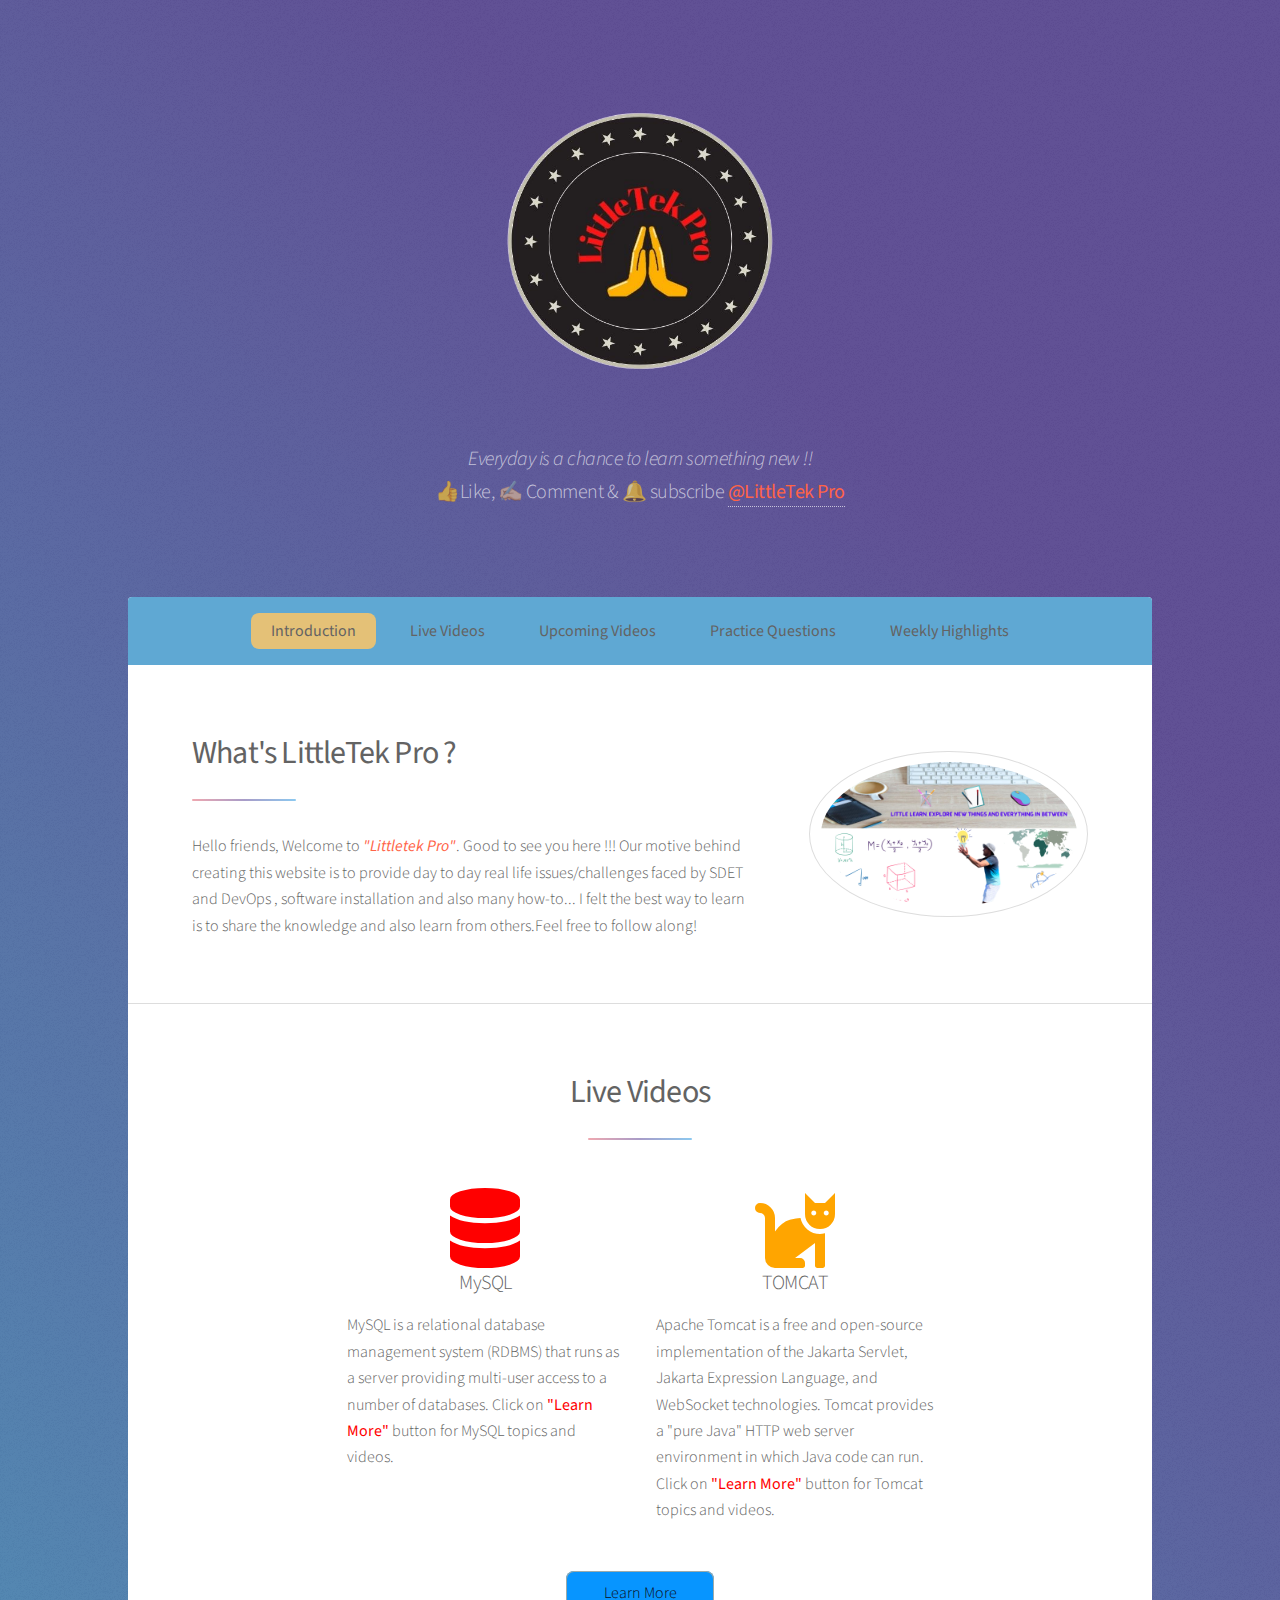
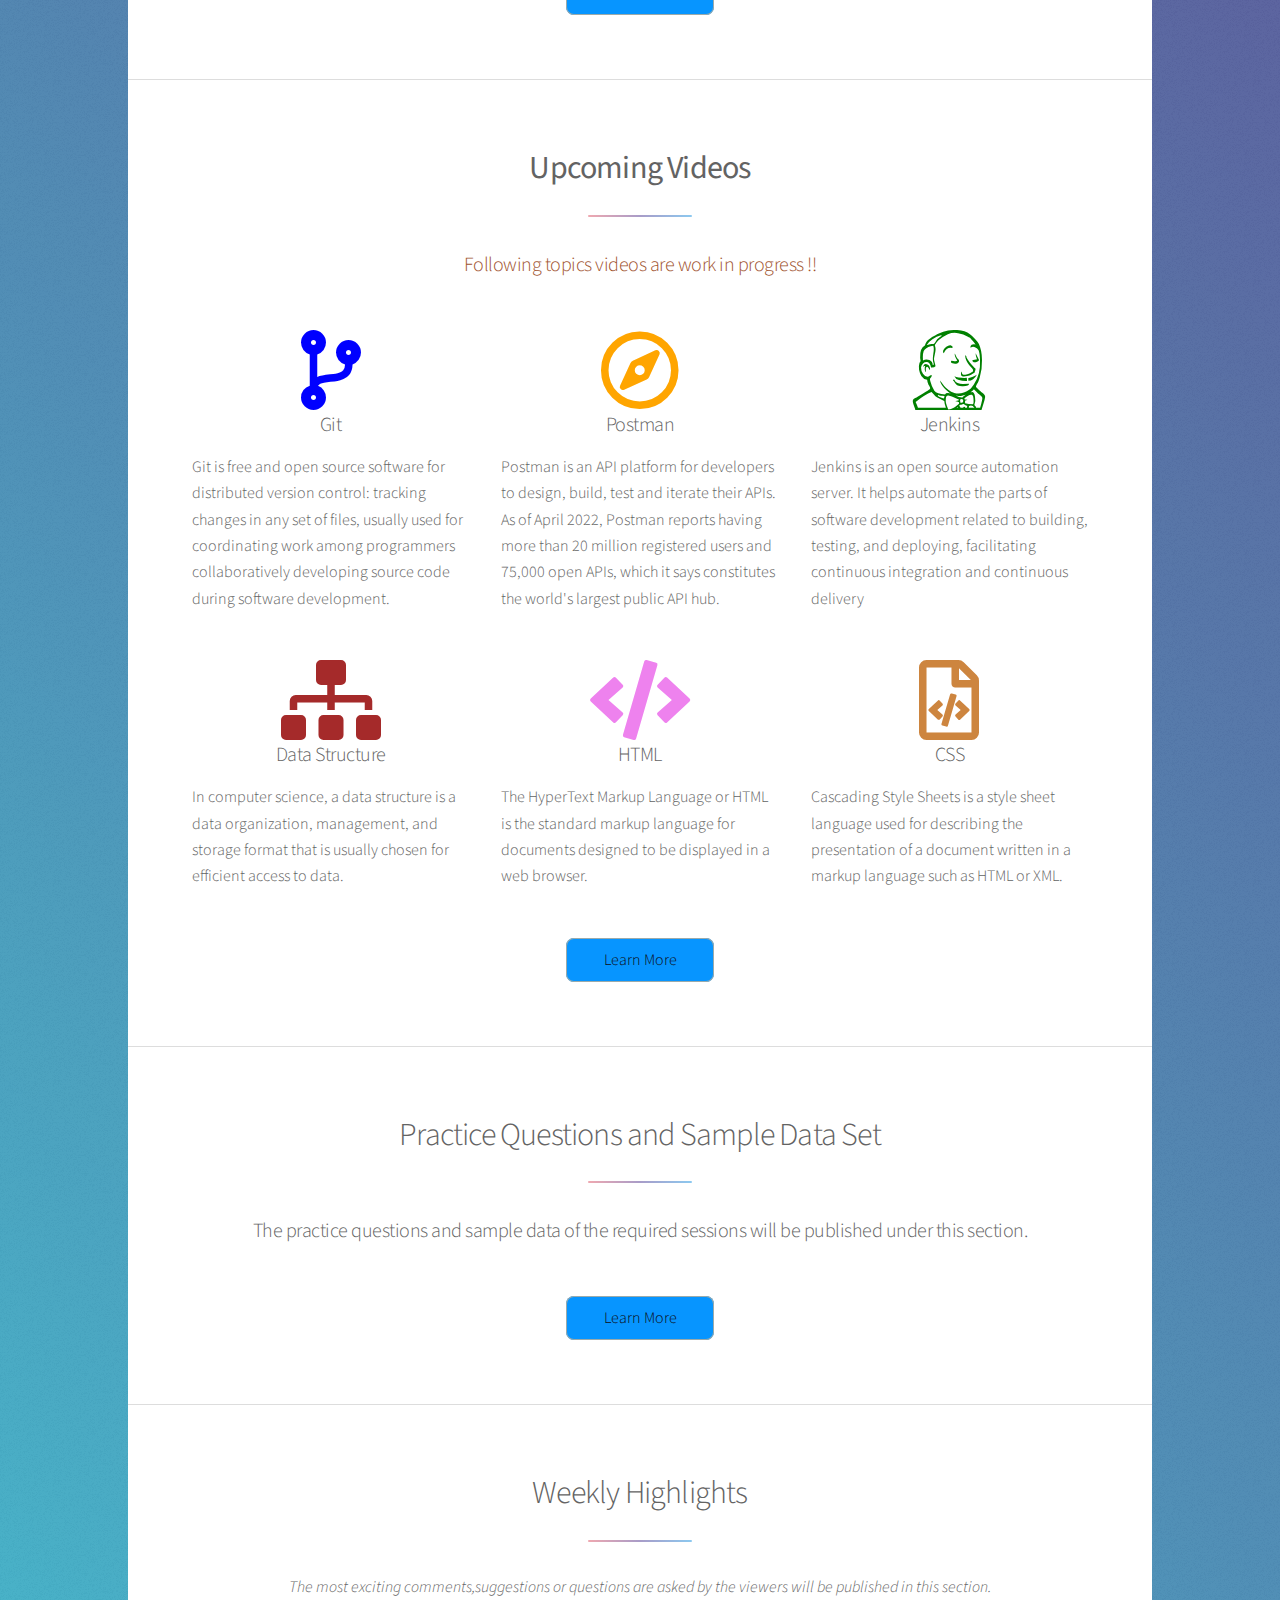
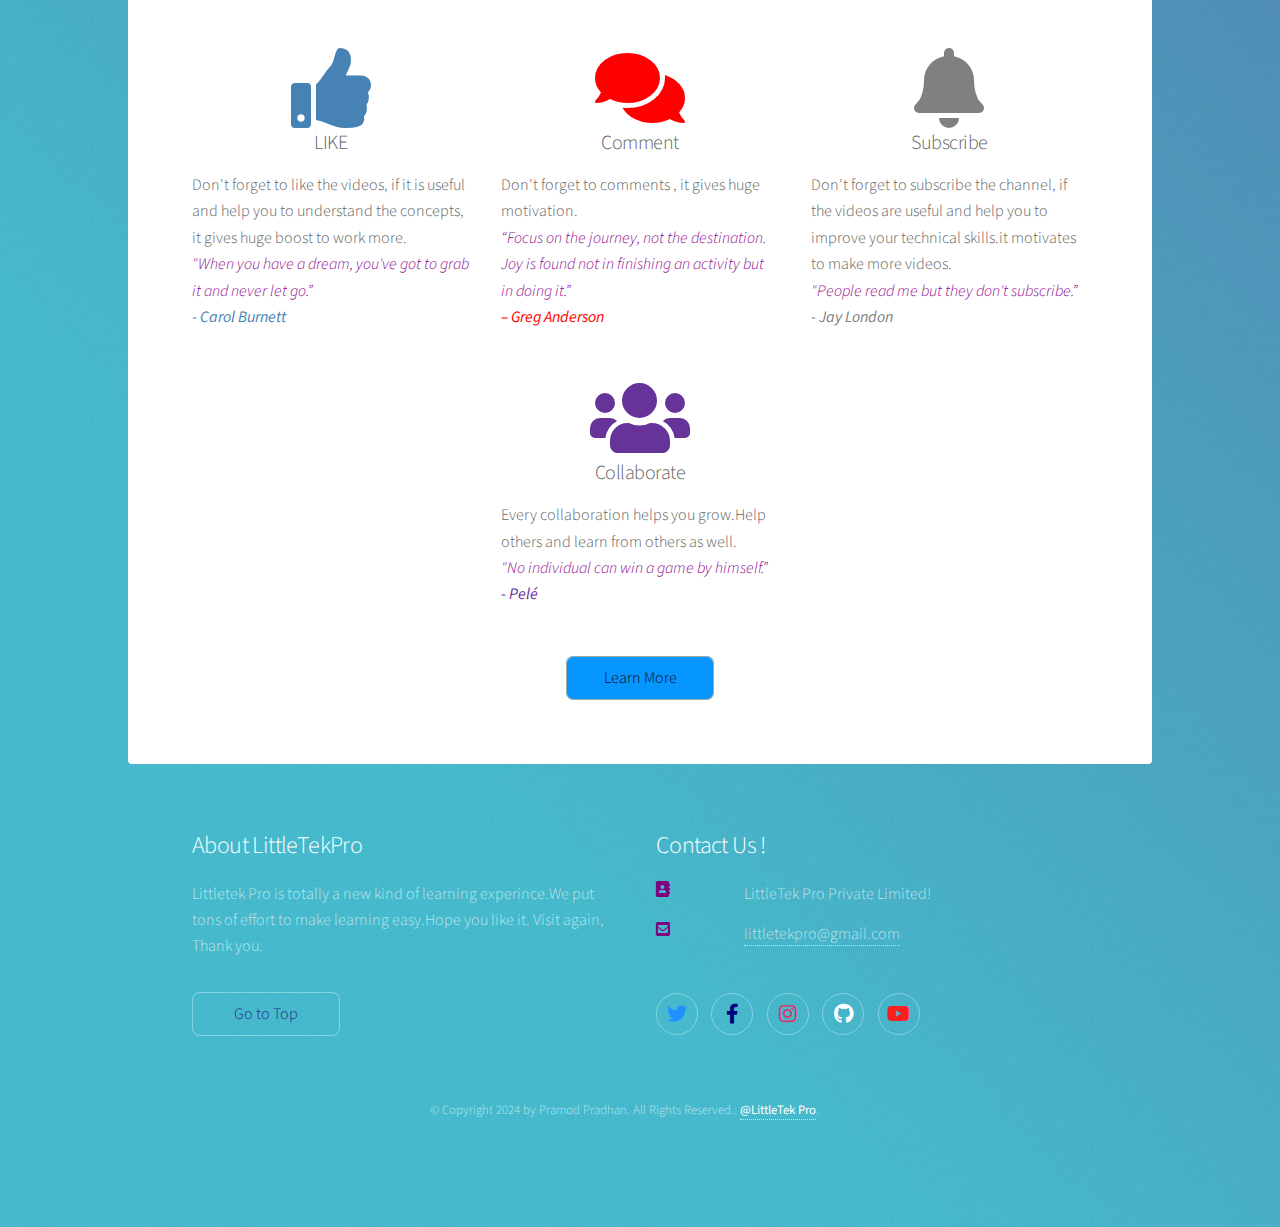
<file: index.html>
<!DOCTYPE html>

<html>
  <head>
    <title>LittleTekPro</title>
    <meta charset="utf-8" />
    <meta http-equiv='cache-control' content='no-cache'> 
    <meta http-equiv='expires' content='0'> 
    <meta http-equiv='pragma' content='no-cache'>
    <meta
      name="LittleTekPro"
      content="width=device-width, initial-scale=1, user-scalable=no"/>
    <link rel="stylesheet" href="assets/css/main.css" />
    <noscript><link rel="stylesheet" href="assets/css/noscript.css"/></noscript>
  </head>
  <body class="is-preload">
    <!-- Wrapper -->
    <div id="wrapper">
      <!-- Header -->
      <header id="header" class="alt">
        <span class="logo"><img src="images/littlelogo3.png"  alt=""  width="300" height="290" /></span>
        <h1></h1>
        <p>
          <br><i>Everyday is a chance to learn something new !! </i></br>
          👍Like, ✍🏼 Comment   & 🔔 subscribe  <a
            href="https://www.youtube.com/channel/UCYhEwqcxc8-U85qIvxO9uVA"
            ><b style="color:tomato;"> @LittleTek Pro</b></a
          >
        </p>
      </header>

      <!-- Nav -->
      <nav id="nav">
        <ul>
		  <li><a href="#intro" class="active"><b>Introduction</b></a></li>
          <li><a href="#first"><b>Live Videos</b></a></li>
          <li><a href="#second"><b>Upcoming Videos</b></a></li>
		  <li><a href="#third"><b>Practice Questions</b></a></li>
		  <li><a href="#cta"><b>Weekly Highlights</b></a></li>
        </ul>
      </nav>

      <!-- Main -->
      <div id="main">
		
        <!-- Introduction -->
        <section id="intro" class="main">
          <div class="spotlight">
            <div class="content">
              <header class="major">
                <h2><b>What's LittleTek Pro ?</b></h2>
              </header>
              <p>
                Hello friends, Welcome to
                <b style="color:tomato;"><i>"Littletek Pro"</b></i>. Good to see you
                here !!! Our motive behind creating this website is to provide
                day to day real life issues/challenges faced by SDET and DevOps
                , software installation and also many how-to... I felt the best
                way to learn is to share the knowledge and also learn from
                others.Feel free to follow along!
              </p>
              <!--<ul class="actions">
				<li><a href="generic.html" class="button">Learn More</a></li>
              </ul>-->
            </div>
			<span class="image"><img src="images/logo6.jpg" alt="LittleTekPro"/></span>
          </div>
        </section>
        <!-- First Section -->
        <section id="first" class="main special">
          <header class="major">
            <h2 style="color:blue"><b>Live Videos</b></h2>
          </header>
          <ul class="features">
            <li>
			<span class="fas fa-database" style="font-size:80px;color:red;"></span>
              <h3>MySQL</h3>
              <p style="text-align: left">
				MySQL is a relational database management system (RDBMS) that runs as a server providing multi-user access to a number of databases.
					Click on <b style="color: red">"Learn More" </b>button for MySQL topics and videos.
              </p>
            </li>
            <li>
              <span class="fas fa-cat" style="font-size:80px;color:orange;"></span>
              <h3>TOMCAT</h3>
              <p style="text-align:left">
					Apache Tomcat is a free and open-source implementation of the Jakarta Servlet, Jakarta Expression Language, and WebSocket technologies. Tomcat provides a "pure Java" HTTP web server environment in which Java code can run.
					Click on <b style="color: red">"Learn More" </b>button for Tomcat topics and videos.
              </p>
            </li>
            
          </ul>
          <footer class="major">
            <ul class="actions special">
              <li><a href="livevideos.html" class="button">Learn More</a></li>
            </ul>
          </footer>
        </section>

        <!-- Second Section -->
        <section id="second" class="main special">
          <header class="major">
            <h2 style="color:steelblue"><b>Upcoming Videos</b></h2>
            <p style="color: sienna">
              Following topics videos are work in progress !!
            </p>
          </header>
          <ul class="features">
				<li>
				<span class="fas fa-code-branch" style="font-size:80px;color:blue"></span>
				  <h3>Git</h3>
				  <p style="text-align: left">
						Git is free and open source software for distributed version control: tracking changes in any set of files, usually used for coordinating work among programmers collaboratively developing source code during software development.
				  </p>
				</li>
				<li>
				  <span class="far fa-compass" style="font-size:80px;color:orange;"></span>
				  <h3>Postman</h3>
				  <p style="text-align: left">
					Postman is an API platform for developers to design, build, test and iterate their APIs. As of April 2022, Postman reports having more than 20 million registered users and 75,000 open APIs, which it says constitutes the world's largest public API hub.
				  </p>
				</li>
				<li>
				<span class="fab fa-jenkins" style="font-size:80px;color:green;"></span>
				<h3>Jenkins</h3>
					<p style="text-align: left">
						Jenkins is an open source automation server. It helps automate the parts of software development related to building, testing, and deploying, facilitating continuous integration and continuous delivery
				</p>
			 </li>
			 <li>
					<span class="fas fa-sitemap" style="font-size:80px;color:brown;"></span>
					<h3>Data Structure</h3>
						<p style="text-align: left">
						In computer science, a data structure is a data organization, management, and storage format that is usually chosen for efficient access to data.
					</p>
				 </li>

				 <li>
						<span class="fas fa-code" style="font-size:80px;color:violet;"></span>
						<h3>HTML</h3>
							<p style="text-align: left">
									The HyperText Markup Language or HTML is the standard markup language for documents designed to be displayed in a web browser.
						</p>
					 </li>
					 <li>
							<span class="far fa-file-code" style="font-size:80px;color:peru;"></span>
							<h3>CSS</h3>
								<p style="text-align: left">
									Cascading Style Sheets is a style sheet language used for describing the presentation of a document written in a markup language such as HTML or XML.
							</p>
						 </li>
				
			  </ul>
          
          <footer class="major">
            <ul class="actions special">
              <li><a href="livevideos.html" class="button">Learn More</a></li>
            </ul>
          </footer>
        </section>

        <!-- Practice Questions -->
        <section id="third" class="main special">
          <header class="major">
            <h2>Practice Questions and Sample Data Set</h2>
            <p>
             The practice questions and sample data of the required sessions will be published under this section.
            </p>
          </header>
          <footer class="major">
            <ul class="actions special">
              <!--<li>
                <a href="generic.html" class="button primary">Get Started</a>
              </li>-->
              <li><a href="practiceQuestions.html" class="button">Learn More</a></li>
            </ul>
          </footer>
        </section>
	  
	  
	         <!-- Weekly Highlights -->
			 <section id="cta" class="main special">
					<header class="major">
					  <h2>Weekly Highlights</h2>
						<i>The most exciting comments,suggestions or questions are asked by the viewers will be published in this section.</i>
					  </p>
					</header>
					<ul class="features">
							<li>
									<span class="fas fa-thumbs-up" style="font-size:80px;color:steelblue"></span>
									  <h3>LIKE</h3>
									  <p style="text-align: left">
											Don't forget to like the videos, if it is useful and help you to understand the concepts, it gives huge boost to work more.<br>
											<i class="blockquote" style="color:darkmagenta">"When you have a dream, you've got to grab it and never let go.” <br><b style="color:steelblue">- Carol Burnett</b></i>
									  </p>
									</li>
							<li>
							<span class="fa fa-comments" style="font-size:80px;color:red"></span>
							  <h3>Comment</h3>
							  <p style="text-align: left">
									Don't forget to comments , it gives huge motivation.<br>
									<i style="color:darkmagenta" style="font-size: x-small">“Focus on the journey, not the destination. Joy is found not in finishing an activity but in doing it.” <br><b style="color:red">– Greg Anderson</b></i>
							  </p>
							</li>
							<li>
									<span class="fas fa-bell" style="font-size:80px;color:gray"></span>
									  <h3>Subscribe</h3>
									  <p style="text-align: left">
											Don't forget to subscribe the channel, if the videos are useful and help you to improve your technical skills.it motivates to make more videos. <br>
											<i style="color:darkmagenta">"People read me but they don't subscribe.” <br><b style="color:gray">- Jay London</b></i>
									  </p>
									</li>
							<li>
									<span class="fas fa-users" style="font-size:80px;color:rebeccapurple"></span>
									  <h3>Collaborate</h3>
									  <p style="text-align: left">
											Every collaboration helps you grow.Help others and learn from others as well.<br>
											<i style="color:darkmagenta">"No individual can win a game by himself.” <br><b style="color: rebeccapurple">- Pelé</b></i>
									  </p>
									</li>
									

											
							</ul>
					<footer class="major">
					  <ul class="actions special">
						  <!-- <li>
						  <a href="generic.html" class="button primary">Get Started</a>
						</li> -->
						<li><a href="weeklyhighlights.html" class="button">Learn More</a></li>
					  </ul>
					</footer>
				  </section>
				</div>

      <!-- Footer -->
      <footer id="footer">
        <section>
          <h2>About LittleTekPro</h2>
          <p>
            Littletek Pro is totally a new kind of learning experince.We put tons of effort to make learning easy.Hope you like it. Visit again, Thank you.
          </p>
          <ul class="actions">
            <li><a href="#intro" class="button">Go to Top</a></li>
          </ul>
        </section>
        <section>
          <h2>Contact Us !</h2>
          <dl class="alt">
            <dt class="fas fa-address-book" style="color:purple"></dt>
            <dd>LittleTek Pro Private Limited!</dd>
            <dt class="fas fa-envelope-square" style="color:purple" style="size: 2rem"></dt>
            <dd><a href="mailto:littletekpro@gmail.com" style="align-content:left">littletekpro@gmail.com</a></dd>
          </dl>
          <ul class="icons">
            <li>
              <a href="https://twitter.com/PramodP68379475" class="icon brands fa-twitter alt" style="color: dodgerblue"
                ><span class="label">Twitter</span></a
              >
            </li>
            <li>
              <a href="https://www.facebook.com/LittletekPro/" class="icon brands fa-facebook-f alt" style="color: navy"
                ><span class="label">Facebook</span></a
              >
            </li>
            <li>
              <a href="https://www.instagram.com/pramod.prad/" class="icon brands fa-instagram alt" style="color: #E1306C"
                ><span class="label">Instagram</span></a
              >
            </li>
            <li>
              <a href="https://github.com/littletekpro?tab=repositories" class="icon brands fa-github alt"
                ><span class="label">GitHub</span></a
              >
            </li>
            <li>
              <a href="https://www.youtube.com/channel/UCYhEwqcxc8-U85qIvxO9uVA" class="icon brands  fa-youtube alt" style="color: #FD1D1D"
                ><span class="label">youtube</span></a
              >
            </li>
          </ul>
        </section>
        <p class="copyright">
          &copy; Copyright 2024 by Pramod Pradhan. All Rights Reserved.: <a href="https://www.youtube.com/channel/UCYhEwqcxc8-U85qIvxO9uVA"><b>@LittleTek Pro</b></a>.
        </p>
      </footer>
    </div>

    <!-- Scripts -->
    <script src="assets/js/jquery.min.js"></script>
    <script src="assets/js/jquery.scrollex.min.js"></script>
    <script src="assets/js/jquery.scrolly.min.js"></script>
    <script src="assets/js/browser.min.js"></script>
    <script src="assets/js/breakpoints.min.js"></script>
    <script src="assets/js/util.js"></script>
    <script src="assets/js/main.js"></script>
  </body>
</html>
</file>
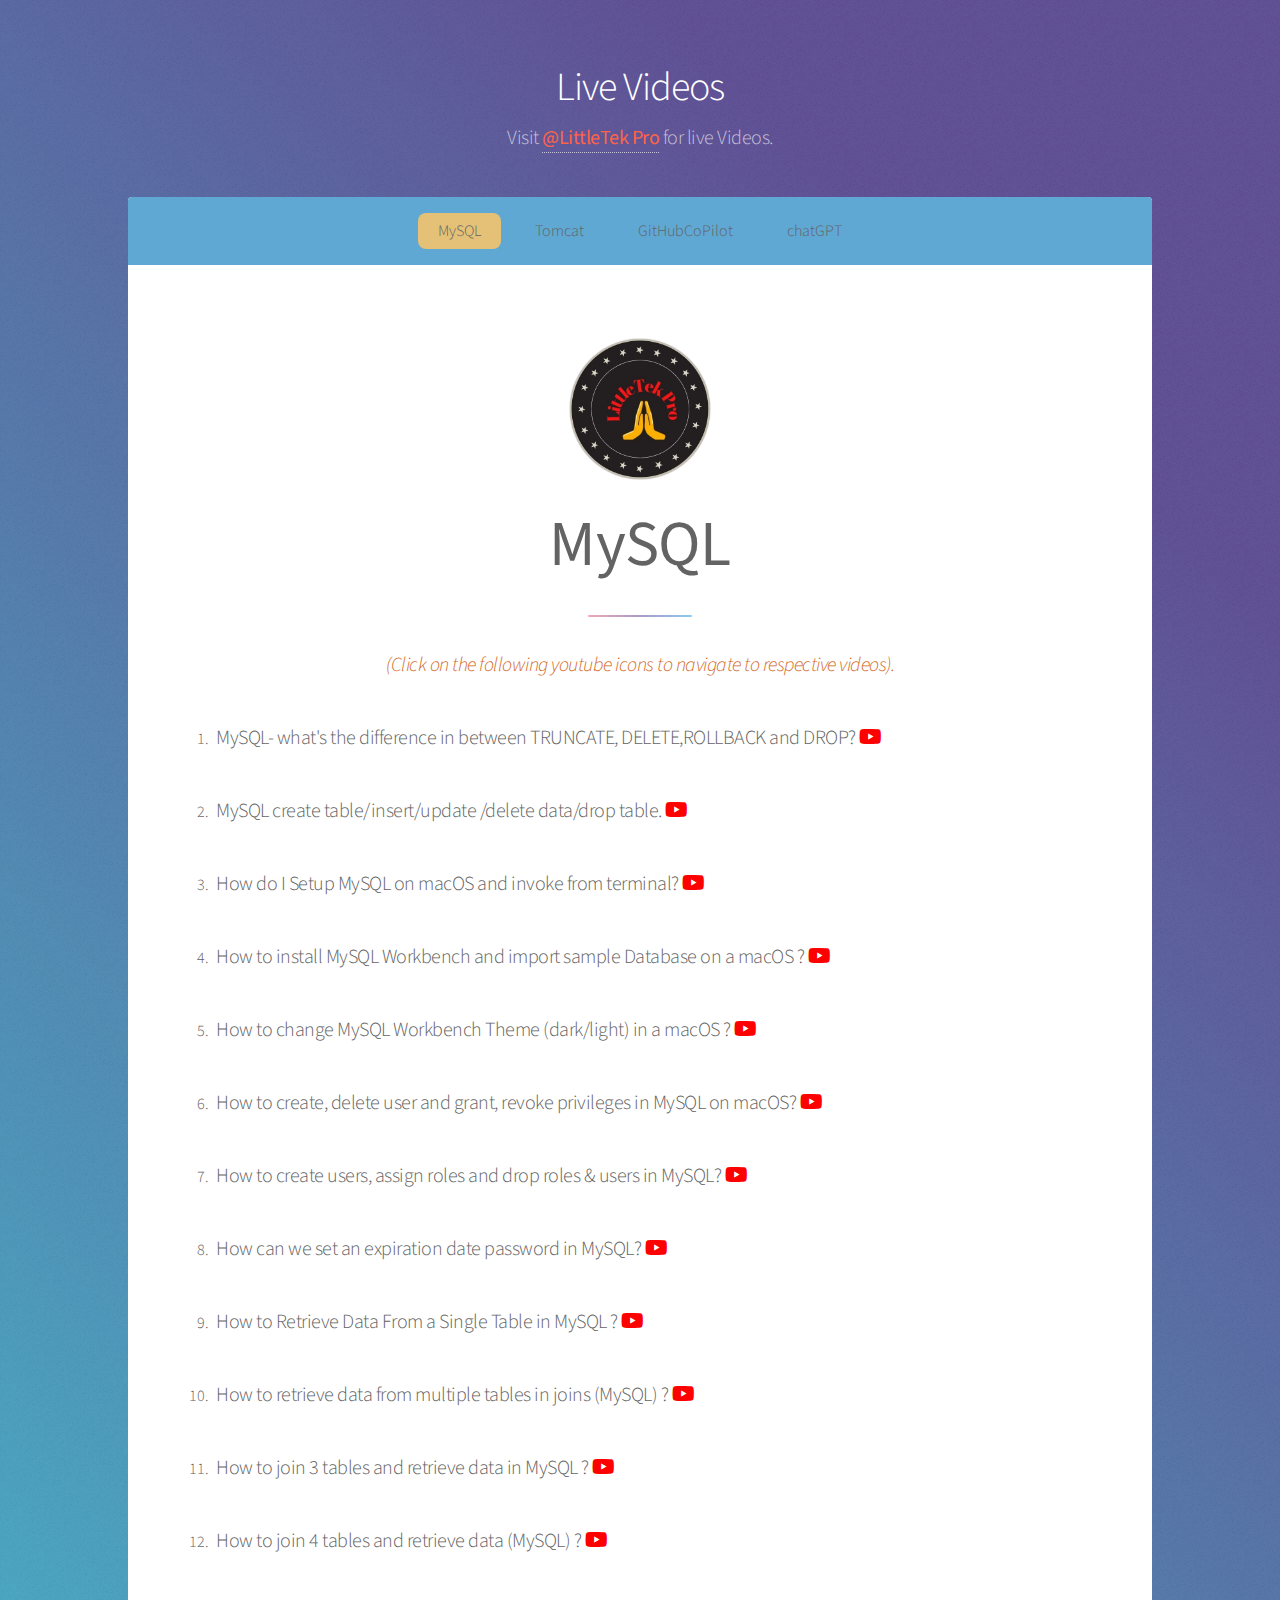
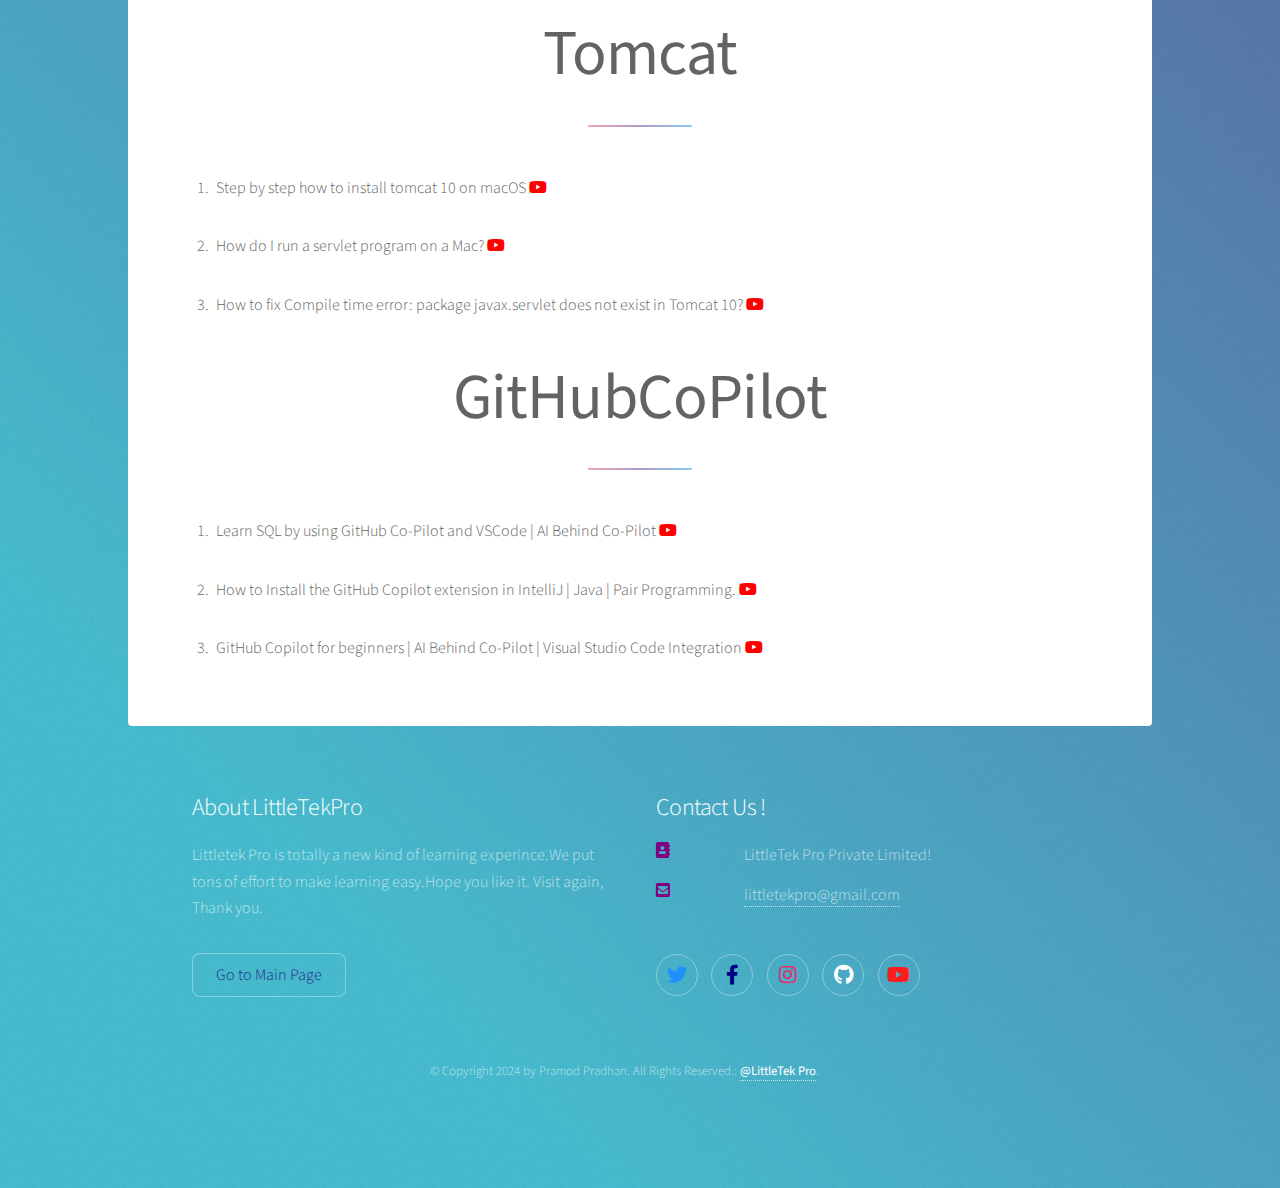
<file: livevideos.html>
<!DOCTYPE html>

<html>
  <head>
    <title>LittleTekPro</title>
    <meta charset="utf-8" />
    <meta
      name="viewport"
      content="width=device-width, initial-scale=1, user-scalable=no"
    />
    <link rel="stylesheet" href="assets/css/main.css" />
    <noscript><link rel="stylesheet" href="assets/css/noscript.css"/></noscript>
  </head>
  <body class="is-preload">
    <!-- Wrapper -->
    <div id="wrapper">
      <!-- Header -->
      <header id="header">
        <h1>Live Videos</h1>
        <p>
          Visit
          <a
            href="https://www.youtube.com/channel/UCYhEwqcxc8-U85qIvxO9uVA"
            ><b style="color:tomato;">@LittleTek Pro</b></a>
          for live Videos.
        </p>
      </header>
      <!-- Nav -->
      <nav id="nav">
        <ul>
          <li><a href="#MySQL" class="active">MySQL</a></li>
          <li><a href="#Tomcat">Tomcat</a></li>
          <li><a href="#GitHubCoPilot">GitHubCoPilot</a></li>
          <li><a href="#chatGPT">chatGPT</a></li>
        </ul>
      </nav>

      <!-- Main -->
      <div id="main">
        <!-- Content -->
        <section id="content" class="main special">
          <span class="logo"
            ><img
              src="images/littlelogo3.png"
              alt=""
              width="160"
              height="160"
              class="align-left"
          /></span>
          <!--Sections-->
          <section id="MySQL" class="main">
              <header class="major">
          <h2 style="text-align: center">
            <b style="font-size: 4rem">MySQL</b>
          </h2>
          <p style="text-align:center">
            <i style="color: chocolate"
              >(Click on the following youtube icons to navigate to respective
              videos).</i
            >
          </p>

          <ol>
              <li>
                  <p style="text-align: left">
                      MySQL- what's the difference in between TRUNCATE, DELETE,ROLLBACK and DROP?
                    <a
                      href="https://youtu.be/F2v8CB0eLsk"
                      class="icon brands fa fa-youtube"
                      style="color:red;"
                      ><span class="label">youtube</span></a
                    >
                  </p>
                </li>
              <li>
                  <p style="text-align: left">
                      MySQL create table/insert/update /delete data/drop table.
                    <a
                      href="https://youtu.be/P-f88_z7FMA"
                      class="icon brands fa fa-youtube"
                      style="color:red;"
                      ><span class="label">youtube</span></a
                    >
                  </p>
                </li>
            <li>
              <p style="text-align: left">
                How do I Setup MySQL on macOS and invoke from terminal?
                <a
                  href="https://youtu.be/92Kwz7w3Rfs"
                  class="icon brands fa fa-youtube"
                  style="color:red;"
                  ><span class="label">youtube</span></a
                >
              </p>
            </li>
            <li>
              <p style="text-align: left">
                How to install MySQL Workbench and import sample Database on a
                macOS ?
                <a
                  href="https://youtu.be/kSL-Nmna_hg"
                  class="icon brands fa fa-youtube"
                  style="color:red;"
                  ><span class="label">youtube</span></a
                >
              </p>
            </li>
            <li>
              <p style="text-align: left">
                How to change MySQL Workbench Theme (dark/light) in a macOS ?
                <a
                  href="https://youtu.be/JYY2YiChE3U"
                  class="icon brands fa fa-youtube"
                  style="color:red;"
                  ><span class="label">youtube</span></a
                >
              </p>
            </li>
            <li>
              <p style="text-align: left">
                How to create, delete user and grant, revoke privileges in MySQL
                on macOS?
                <a
                  href="https://youtu.be/7Sfm4vVMADk"
                  class="icon brands fa fa-youtube"
                  style="color:red;"
                  ><span class="label">youtube</span></a
                >
              </p>
            </li>
            <li>
              <p style="text-align: left">
                How to create users, assign roles and drop roles & users in
                MySQL?
                <a
                  href="https://youtu.be/7grzjBGhsH0"
                  class="icon brands fa fa-youtube"
                  style="color:red;"
                  ><span class="label">youtube</span></a
                >
              </p>
            </li>
            <li>
              <p style="text-align: left">
                How can we set an expiration date password in MySQL?
                <a
                  href="https://youtu.be/r8d_j_czD-w"
                  class="icon brands fa fa-youtube"
                  style="color:red;"
                  ><span class="label">youtube</span></a
                >
              </p>
            </li>
            <li>
              <p style="text-align: left">
                How to Retrieve Data From a Single Table in MySQL ?
                <a
                  href="https://youtu.be/NfnSrJme76U"
                  class="icon brands fa fa-youtube"
                  style="color:red;"
                  ><span class="label">youtube</span></a
                >
              </p>
            </li>
            <li>
              <p style="text-align: left">
                How to retrieve data from multiple tables in joins (MySQL) ?
                <a
                  href="https://youtu.be/yWAIw3EQHaU"
                  class="icon brands fa fa-youtube"
                  style="color:red;"
                  ><span class="label">youtube</span></a
                >
              </p>
            </li>
            <li>
              <p style="text-align: left">
                How to join 3 tables and retrieve data in MySQL ?
                <a
                  href="https://youtu.be/VXmm0PsVy8g"
                  class="icon brands fa fa-youtube"
                  style="color:red;"
                  ><span class="label">youtube</span></a
                >
              </p>
            </li>
            <li>
              <p style="text-align: left">
                How to join 4 tables and retrieve data (MySQL) ?
                <a
                  href="https://youtu.be/l-7xvnPUUo8"
                  class="icon brands fa fa-youtube"
                  style="color:red;"
                  ><span class="label">youtube</span></a
                >
              </p>
            </li>
          </section>
          </ol>
          <section id="Tomcat" class="main special">
          <header class="major">
            <h2 style="text-align: center">
              <b style="font-size: 4rem">Tomcat</b>
            </h2>
          </header>
          <ol>
            <li>
              <p style="text-align: left">
                Step by step how to install tomcat 10 on macOS
                <a
                  href="https://youtu.be/oQtdG-ubu2U"
                  class="icon brands fa fa-youtube"
                  style="color:red;"
                  ><span class="label">youtube</span></a
                >
              </p>
            </li>
            <li>
              <p style="text-align: left">
                How do I run a servlet program on a Mac?
                <a
                  href="https://youtu.be/IWMP8fzoIVA"
                  class="icon brands fa fa-youtube"
                  style="color:red;"
                  ><span class="label">youtube</span></a
                >
              </p>
            </li>
            <li>
              <p style="text-align: left">
                How to fix Compile time error: package javax.servlet does not
                exist in Tomcat 10?
                <a
                  href="https://youtu.be/-9ZeDVF6Jvc"
                  class="icon brands fa fa-youtube"
                  style="color:red;"
                  ><span class="label">youtube</span></a
                >
              </p>
            </li>
          </ol>
        </section>
        <section id="GitHubCoPilot" class="main special">
          <header class="major">
            <h2 style="text-align: center">
              <b style="font-size: 4rem">GitHubCoPilot</b>
            </h2>
          </header>
          <ol>
            <li>
              <p style="text-align: left">
                Learn SQL by using GitHub Co-Pilot and VSCode | AI Behind Co-Pilot
                <a
                  href="https://youtu.be/nWUlMKneFxA"
                  class="icon brands fa fa-youtube"
                  style="color:red;"
                  ><span class="label">youtube</span></a>
              </p>
            </li>
            <li>
              <p style="text-align: left">
                How to Install the GitHub Copilot extension in IntelliJ | Java | Pair Programming.
                <a
                  href="https://youtu.be/KNepUXr79IY"
                  class="icon brands fa fa-youtube"
                  style="color:red;"
                  ><span class="label">youtube</span></a
                >
              </p>
            </li>
            <li>
              <p style="text-align: left">
                GitHub Copilot for beginners | AI Behind Co-Pilot | Visual Studio Code Integration
                <a
                  href="https://youtu.be/4WEZT3cnJDA"
                  class="icon brands fa fa-youtube"
                  style="color:red;"
                  ><span class="label">youtube</span></a
                >
              </p>
            </li>
          </ol>
        </section>
      </div>

      <!-- Footer -->
      <footer id="footer">
        <section>
          <h2>About LittleTekPro</h2>
          <p>
            Littletek Pro is totally a new kind of learning experince.We put
            tons of effort to make learning easy.Hope you like it. Visit again,
            Thank you.
          </p>
          <ul class="actions">
            <li>
              <a href="index.html#first" class="button">Go to Main Page</a>
            </li>
          </ul>
        </section>
        <section>
          <h2>Contact Us !</h2>
          <dl class="alt">
            <dt class="fas fa-address-book" style="color:purple"></dt>
            <dd>LittleTek Pro Private Limited!</dd>
            <dt class="fas fa-envelope-square" style="color:purple" style="size: 2rem"></dt>
            <dd><a href="mailto:littletekpro@gmail.com" style="align-content:left">littletekpro@gmail.com</a></dd>
          </dl>
          <ul class="icons">
              <li>
                <a href="https://twitter.com/PramodP68379475" class="icon brands fa-twitter alt" style="color: dodgerblue"
                  ><span class="label">Twitter</span></a
                >
              </li>
              <li>
                <a href="https://www.facebook.com/LittletekPro/" class="icon brands fa-facebook-f alt" style="color: navy"
                  ><span class="label">Facebook</span></a
                >
              </li>
              <li>
                <a href="https://www.instagram.com/pramod.prad/" class="icon brands fa-instagram alt" style="color: #E1306C"
                  ><span class="label">Instagram</span></a
                >
              </li>
              <li>
                <a href="https://github.com/littletekpro?tab=repositories" class="icon brands fa-github alt"
                  ><span class="label">GitHub</span></a
                >
              </li>
              <li>
                <a href="https://www.youtube.com/channel/UCYhEwqcxc8-U85qIvxO9uVA" class="icon brands  fa-youtube alt" style="color: #FD1D1D"
                  ><span class="label">youtube</span></a
                >
              </li>
            </ul>
        </section>
        <p class="copyright">
          &copy; Copyright 2024 by Pramod Pradhan. All Rights Reserved.:
          <a
            href="https://www.youtube.com/channel/UCYhEwqcxc8-U85qIvxO9uVA"
            ><b>@LittleTek Pro</b></a
          >.
        </p>
      </footer>
    </div>

    <!-- Scripts -->
    <script src="assets/js/jquery.min.js"></script>
    <script src="assets/js/jquery.scrollex.min.js"></script>
    <script src="assets/js/jquery.scrolly.min.js"></script>
    <script src="assets/js/browser.min.js"></script>
    <script src="assets/js/breakpoints.min.js"></script>
    <script src="assets/js/util.js"></script>
    <script src="assets/js/main.js"></script>
  </body>
</html>
</file>
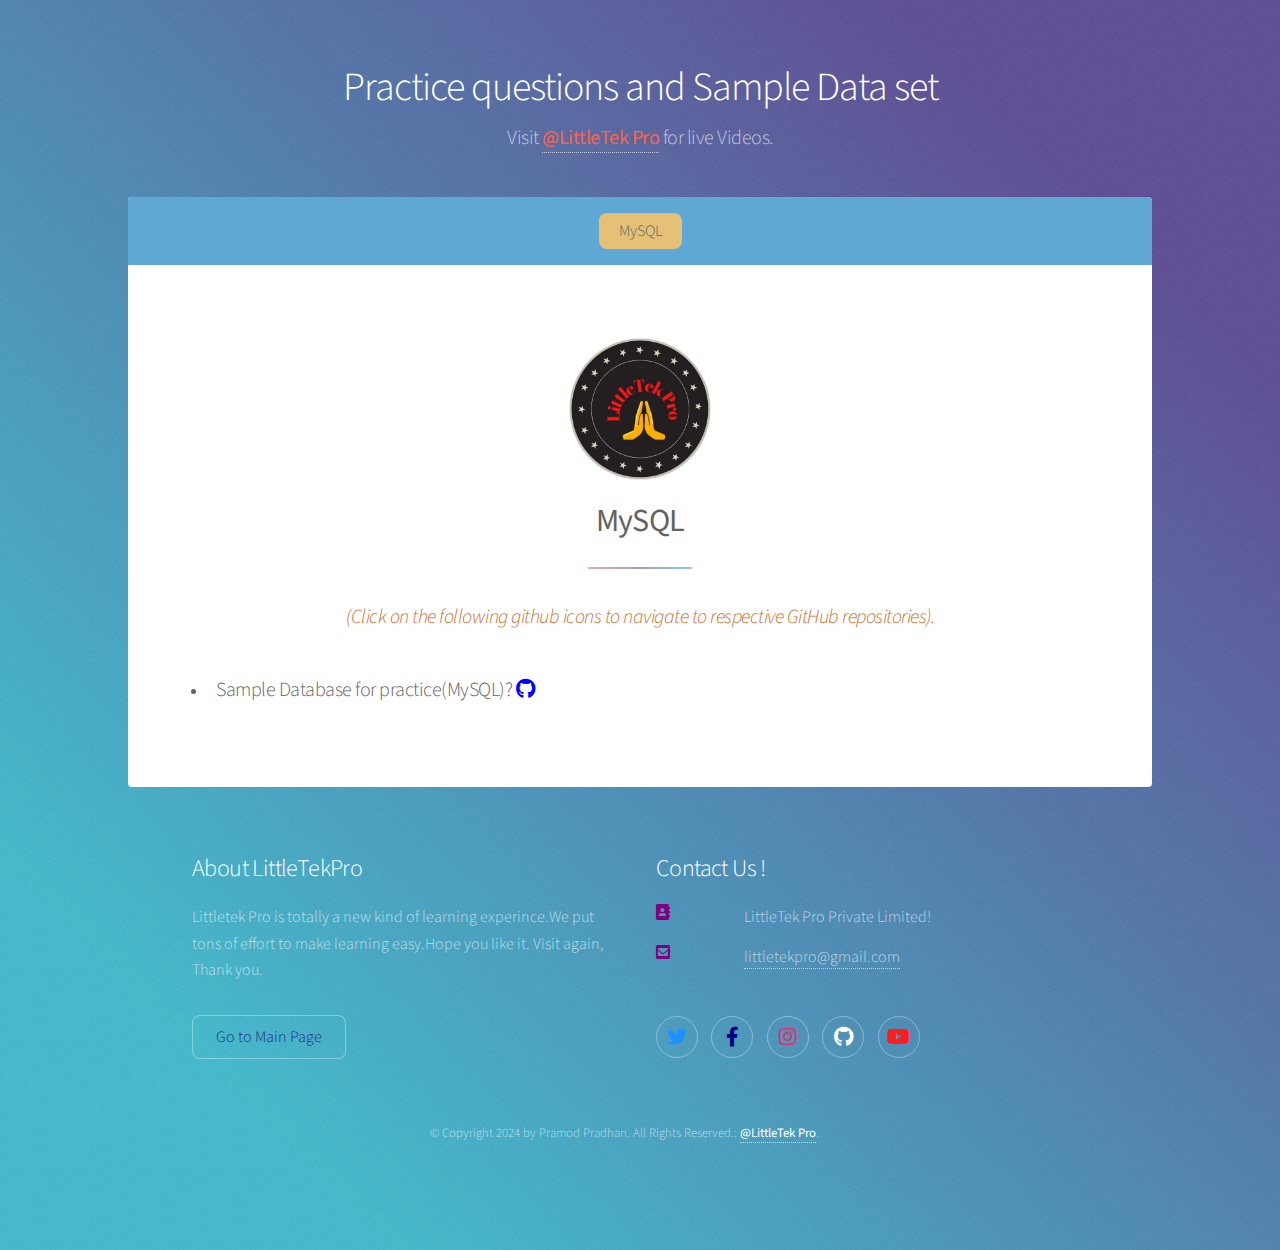
<file: practiceQuestions.html>
<!DOCTYPE html>

<html>
  <head>
    <title>LittleTekPro</title>
    <meta charset="utf-8" />
    <meta
      name="viewport"
      content="width=device-width, initial-scale=1, user-scalable=no"
    />
    <link rel="stylesheet" href="assets/css/main.css" />
    <noscript><link rel="stylesheet" href="assets/css/noscript.css"/></noscript>
  </head>
  <body class="is-preload">
    <!-- Wrapper -->
    <div id="wrapper">
      <!-- Header -->
      <header id="header">
        <h1>Practice questions and Sample Data set</h1>
        <p>
          Visit
          <a
            href="https://www.youtube.com/channel/UCYhEwqcxc8-U85qIvxO9uVA"
            ><b style="color:tomato;">@LittleTek Pro</b></a
          >
          for live Videos.
        </p>
      </header>
      <!-- Nav -->
      <nav id="nav">
        <ul>
          <li><a href="#MySQL" class="active">MySQL</a></li>
          <!-- <li><a href="#Tomcat">Tomcat</a></li> -->
        </ul>
      </nav>

      <!-- Main -->
      <div id="main">
        <!-- Content -->
        <section id="content" class="main special">
          <span class="logo"
            ><img
              src="images/littlelogo3.png"
              alt=""
              width="160"
              height="160"
              class="align-left"
          /></span>
          <!--Sections-->
          <section id="MySQL" class="main">
              <header class="major">
          <h2 style="text-align: center">
            <b style="font-size: 2rem">MySQL</b>
          </h2>
          <p style="text-align:center">
            <i style="color: chocolate"
              >(Click on the following github icons to navigate to respective
              GitHub repositories).</i
            >
          </p>

          <ul>
            <li>
              <p style="text-align: left">
                Sample Database for practice(MySQL)?
                <a
                  href="https://github.com/littletekpro/littletekpro-sqlDatabase-forPractice.git"
                  class="icon brands fa fa-github"
                  style="color:blue;"
                  ><span class="label">GitHub</span></a
                >
              </p>
            </li>
          </section>
        </ul>
          
      </div>

      <!-- Footer -->
      <footer id="footer">
        <section>
          <h2>About LittleTekPro</h2>
          <p>
            Littletek Pro is totally a new kind of learning experince.We put
            tons of effort to make learning easy.Hope you like it. Visit again,
            Thank you.
          </p>
          <ul class="actions">
            <li>
              <a href="index.html#third" class="button">Go to Main Page</a>
            </li>
          </ul>
        </section>
        <section>
          <h2>Contact Us !</h2>
          <dl class="alt">
            <dt class="fas fa-address-book" style="color:purple"></dt>
            <dd>LittleTek Pro Private Limited!</dd>
            <dt class="fas fa-envelope-square" style="color:purple" style="size: 2rem"></dt>
            <dd><a href="mailto:littletekpro@gmail.com" style="align-content:left">littletekpro@gmail.com</a></dd>
          </dl>
          <ul class="icons">
              <li>
                <a href="https://twitter.com/PramodP68379475" class="icon brands fa-twitter alt" style="color: dodgerblue"
                  ><span class="label">Twitter</span></a
                >
              </li>
              <li>
                <a href="https://www.facebook.com/LittletekPro/" class="icon brands fa-facebook-f alt" style="color: navy"
                  ><span class="label">Facebook</span></a
                >
              </li>
              <li>
                <a href="https://www.instagram.com/pramod.prad/" class="icon brands fa-instagram alt" style="color: #E1306C"
                  ><span class="label">Instagram</span></a
                >
              </li>
              <li>
                <a href="https://github.com/littletekpro?tab=repositories" class="icon brands fa-github alt"
                  ><span class="label">GitHub</span></a
                >
              </li>
              <li>
                <a href="https://www.youtube.com/channel/UCYhEwqcxc8-U85qIvxO9uVA" class="icon brands  fa-youtube alt" style="color: #FD1D1D"
                  ><span class="label">youtube</span></a
                >
              </li>
            </ul>
        </section>
        <p class="copyright">
          &copy; Copyright 2024 by Pramod Pradhan. All Rights Reserved.:
          <a
            href="https://www.youtube.com/channel/UCYhEwqcxc8-U85qIvxO9uVA"
            ><b>@LittleTek Pro</b></a
          >.
        </p>
      </footer>
    </div>

    <!-- Scripts -->
    <script src="assets/js/jquery.min.js"></script>
    <script src="assets/js/jquery.scrollex.min.js"></script>
    <script src="assets/js/jquery.scrolly.min.js"></script>
    <script src="assets/js/browser.min.js"></script>
    <script src="assets/js/breakpoints.min.js"></script>
    <script src="assets/js/util.js"></script>
    <script src="assets/js/main.js"></script>
  </body>
</html>
</file>
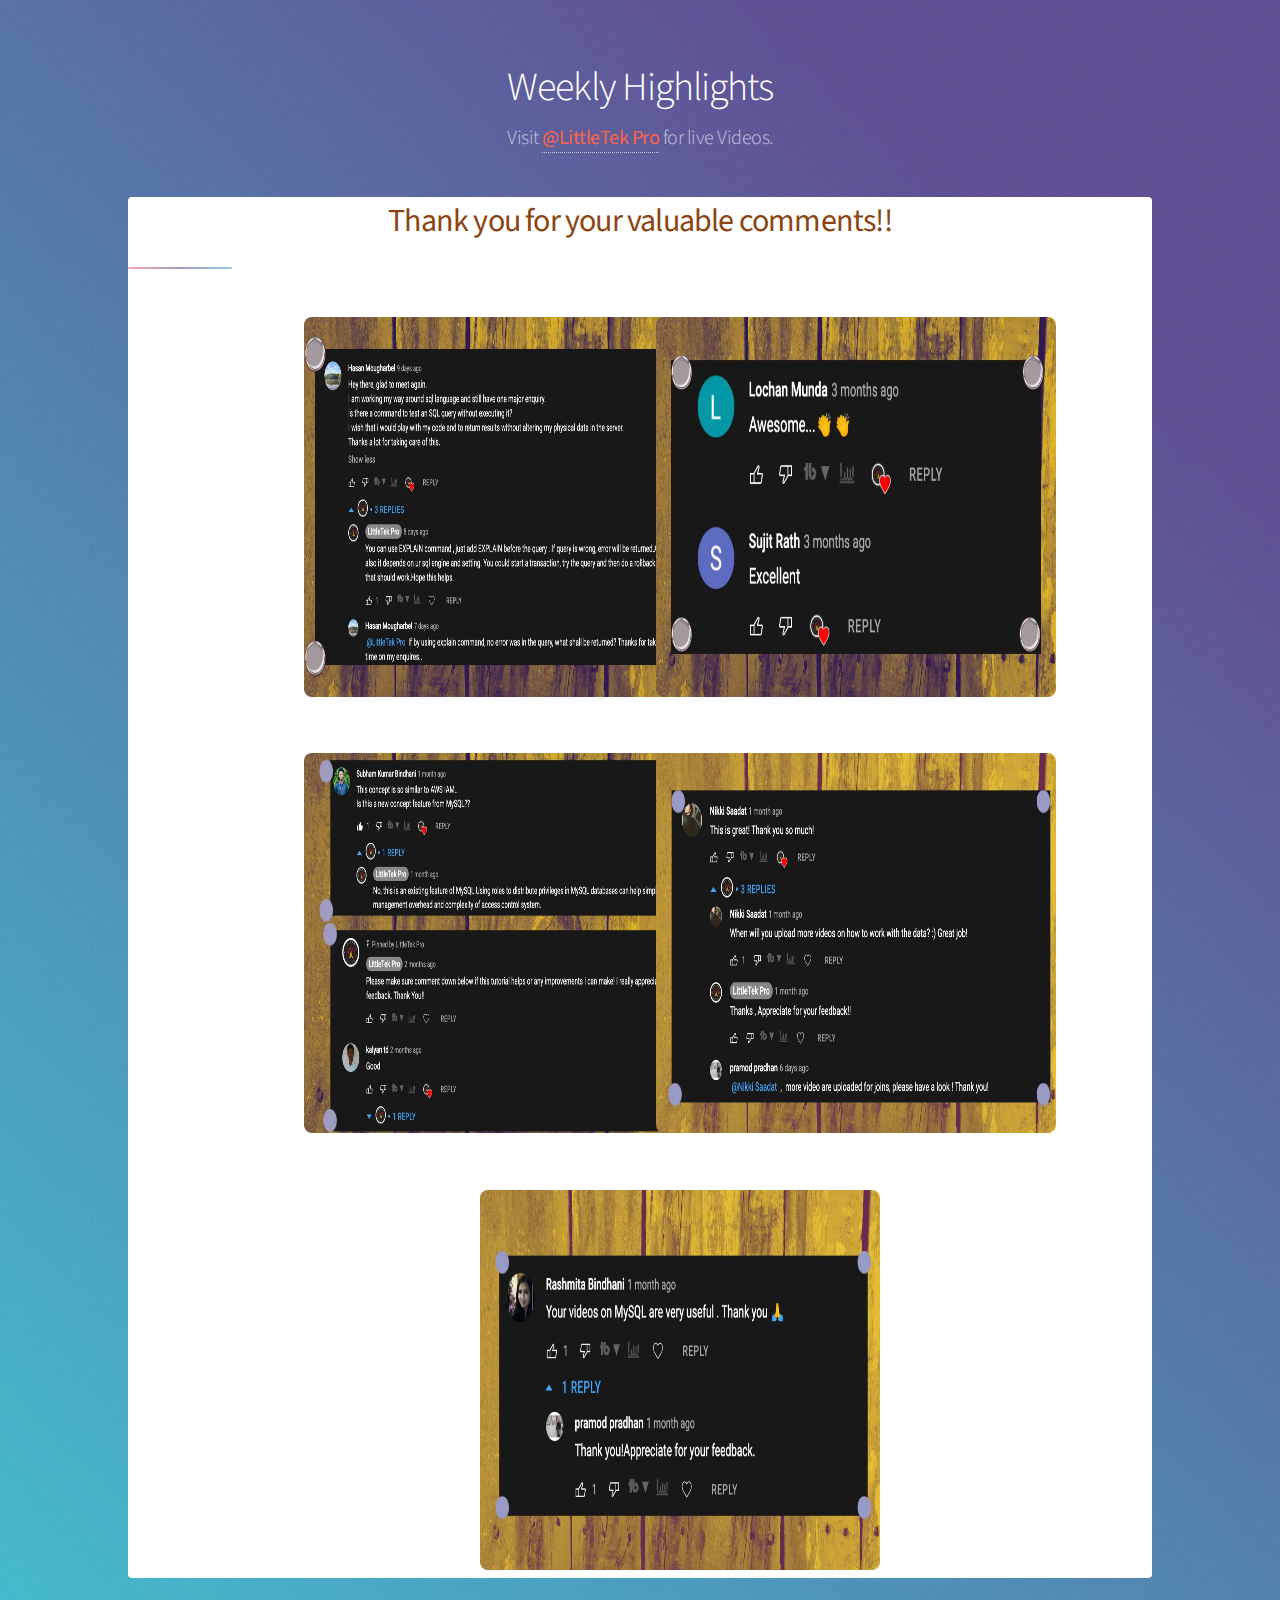
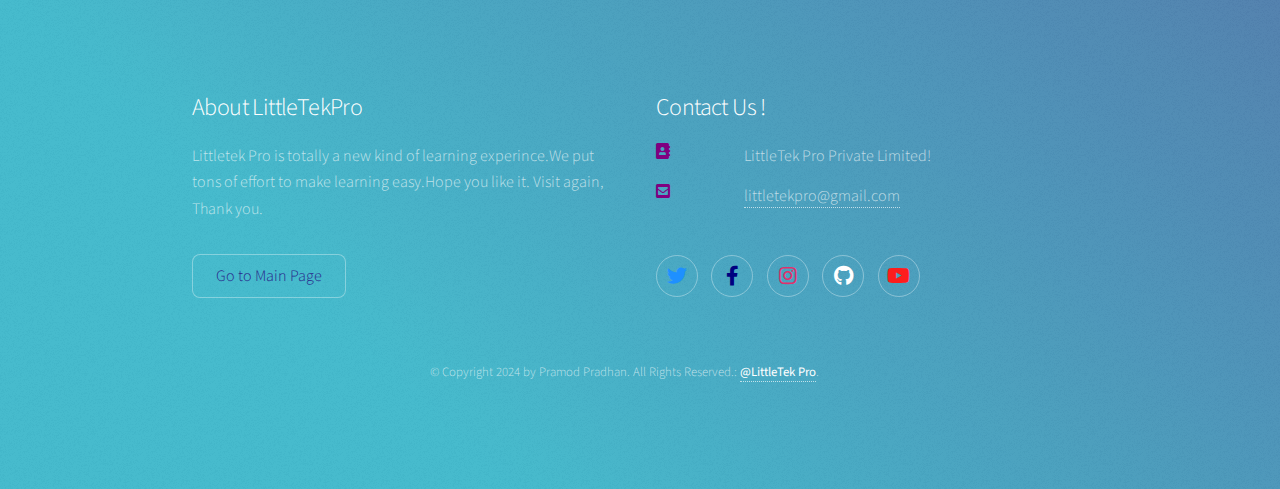
<file: weeklyhighlights.html>
<!DOCTYPE html>

<html>
  <head>
    <title>LittleTekPro</title>
    <meta charset="utf-8" />
    <meta
      name="viewport"
      content="width=device-width, initial-scale=1, user-scalable=no"
    />
    <link rel="stylesheet" href="assets/css/main.css" />
    <noscript
      ><link rel="stylesheet" href="assets/css/noscript.css"
    /></noscript>
  </head>
  <body class="is-preload">
    <!-- Wrapper -->
    <div id="wrapper">
      <!-- Header -->
      <header id="header">
        <h1>Weekly Highlights</h1>
        <p>
          Visit
          <a href="https://www.youtube.com/channel/UCYhEwqcxc8-U85qIvxO9uVA"
            ><b style="color: tomato">@LittleTek Pro</b></a
          >
          for live Videos.
        </p>
      </header>
      <div id="main">
        <!-- Introduction -->
        <div class="content">
          <header class="major">
            <h2 style="text-align: center">
              <b style="color: saddlebrown"
                >Thank you for your valuable comments!!</b
              >
            </h2>
          </header>

          <!--<ul class="actions">
          <li><a href="generic.html" class="button">Learn More</a></li>
                </ul>-->
          <ul class="features">
            <li>
              <span class="image"
                ><img
                  src="images/poster1.jpg"
                  width="400"
                  height="380"
                  style="align-content: center"
                  alt=""
              /></span>
            </li>
            <li>
              <span class="image"
                ><img
                  src="images/poster2.jpg"
                  width="400"
                  height="380"
                  style="align-content: center"
                  alt=""
              /></span>
            </li>
          </ul>
          <ul class="features">
            <li>
              <span class="image"
                ><img
                  src="images/poster3.jpg"
                  width="400"
                  height="380"
                  style="align-content: center"
                  alt=""
              /></span>
            </li>
            <li>
              <span class="image"
                ><img
                  src="images/poster4.jpg"
                  width="400"
                  height="380"
                  style="align-content: center"
                  alt=""
              /></span>
            </li>
          </ul>
          <ul class="features">
            <li>
              <span class="image"
                ><img
                  src="images/poster5.jpg"
                  width="400"
                  height="380"
                  style="align-content: left"
                  alt=""
              /></span>
            </li>
          </ul>
        </div>
      </div>
      <!-- Footer -->
      <footer id="footer">
        <section>
          <h2>About LittleTekPro</h2>
          <p>
            Littletek Pro is totally a new kind of learning experince.We put
            tons of effort to make learning easy.Hope you like it. Visit again,
            Thank you.
          </p>
          <ul class="actions">
            <li>
              <a href="index.html#first" class="button">Go to Main Page</a>
            </li>
          </ul>
        </section>
        <section>
          <h2>Contact Us !</h2>
          <dl class="alt">
            <dt class="fas fa-address-book" style="color: purple"></dt>
            <dd>LittleTek Pro Private Limited!</dd>
            <dt
              class="fas fa-envelope-square"
              style="color: purple"
              style="size: 2rem"
            ></dt>
            <dd>
              <a
                href="mailto:littletekpro@gmail.com"
                style="align-content: left"
                >littletekpro@gmail.com</a
              >
            </dd>
          </dl>
          <ul class="icons">
            <li>
              <a
                href="https://twitter.com/PramodP68379475"
                class="icon brands fa-twitter alt"
                style="color: dodgerblue"
                ><span class="label">Twitter</span></a
              >
            </li>
            <li>
              <a
                href="https://www.facebook.com/LittletekPro/"
                class="icon brands fa-facebook-f alt"
                style="color: navy"
                ><span class="label">Facebook</span></a
              >
            </li>
            <li>
              <a
                href="https://www.instagram.com/pramod.prad/"
                class="icon brands fa-instagram alt"
                style="color: #e1306c"
                ><span class="label">Instagram</span></a
              >
            </li>
            <li>
              <a
                href="https://github.com/littletekpro?tab=repositories"
                class="icon brands fa-github alt"
                ><span class="label">GitHub</span></a
              >
            </li>
            <li>
              <a
                href="https://www.youtube.com/channel/UCYhEwqcxc8-U85qIvxO9uVA"
                class="icon brands fa-youtube alt"
                style="color: #fd1d1d"
                ><span class="label">youtube</span></a
              >
            </li>
          </ul>
        </section>
        <p class="copyright">
          &copy; Copyright 2024 by Pramod Pradhan. All Rights Reserved.:
          <a href="https://www.youtube.com/channel/UCYhEwqcxc8-U85qIvxO9uVA"
            ><b>@LittleTek Pro</b></a
          >.
        </p>
      </footer>
    </div>

    <!-- Scripts -->
    <script src="assets/js/jquery.min.js"></script>
    <script src="assets/js/jquery.scrollex.min.js"></script>
    <script src="assets/js/jquery.scrolly.min.js"></script>
    <script src="assets/js/browser.min.js"></script>
    <script src="assets/js/breakpoints.min.js"></script>
    <script src="assets/js/util.js"></script>
    <script src="assets/js/main.js"></script>
  </body>
</html>
</file>
<file: assets/css/noscript.css>
/*

*/

/* Header */

body.is-preload #header.alt > * {
  opacity: 1;
}

body.is-preload #header.alt .logo {
  -moz-transform: none;
  -webkit-transform: none;
  -ms-transform: none;
  transform: none;
}
</file>
<file: assets/css/main.css>
@import url(fontawesome-all.min.css);
@import 'https://fonts.googleapis.com/css?family=Source+Sans+Pro:300,400';


html, body, div, span, applet, object,
iframe, h1, h2, h3, h4, h5, h6, p, blockquote,
pre, a, abbr, acronym, address, big, cite,
code, del, dfn, em, img, ins, kbd, q, s, samp,
small, strike, strong, sub, sup, tt, var, b,
u, i, center, dl, dt, dd, ol, ul, li, fieldset,
form, label, legend, table, caption, tbody,
tfoot, thead, tr, th, td, article, aside,
canvas, details, embed, figure, figcaption,
footer, header, hgroup, menu, nav, output, ruby,
section, summary, time, mark, audio, video {
	margin: 0;
	padding: 0;
	border: 0;
	font-size: 100%;
	font: inherit;
	vertical-align: baseline;}

article, aside, details, figcaption, figure,
footer, header, hgroup, menu, nav, section {
	display: block;}

body {
	line-height: 1;
}

ol, ul {
	list-style: none;
}

blockquote, q {
	quotes: none;
}

	blockquote:before, blockquote:after, q:before, q:after {
		content: '';
		content: none;
	}

table {
	border-collapse: collapse;
	border-spacing: 0;
}

body {
	-webkit-text-size-adjust: none;
}

mark {
	background-color: transparent;
	color: inherit;
}

input::-moz-focus-inner {
	border: 0;
	padding: 0;
}

input, select, textarea {
	-moz-appearance: none;
	-webkit-appearance: none;
	-ms-appearance: none;
	appearance: none;
}

/* Basic */

	@-ms-viewport {
		width: device-width;
	}

	body {
		-ms-overflow-style: scrollbar;
	}

	@media screen and (max-width: 480px) {

		html, body {
			min-width: 320px;
		}

	}

	html {
		box-sizing: border-box;
	}

	*, *:before, *:after {
		box-sizing: inherit;
	}

	body {
		background-color: #85C1E9;
		background-image: url("images/overlay.png"), -moz-linear-gradient(45deg, #43bccd 15%, #5f4d93 85%);
		background-image: url("images/overlay.png"), -webkit-linear-gradient(45deg, #43bccd 15%, #5f4d93 85%);
		background-image: url("images/overlay.png"), -ms-linear-gradient(45deg, #43bccd 15%, #5f4d93 85%);
		background-image: url("images/overlay.png"), linear-gradient(45deg, #43bccd 15%, #5f4d93 85%);
	}

		body.is-preload *, body.is-preload *:before, body.is-preload *:after {
			-moz-animation: none !important;
			-webkit-animation: none !important;
			-ms-animation: none !important;
			animation: none !important;
			-moz-transition: none !important;
			-webkit-transition: none !important;
			-ms-transition: none !important;
			transition: none !important;
		}

/* Type */

	body {
		background-color: skyblue;
		color: rgba(255, 255, 255, 0.65);
	}

	body, input, select, textarea {
		font-family: "Source Sans Pro", Helvetica, sans-serif;
		font-size: 17pt;
		font-weight: 300;
		line-height: 1.65;
	}

		@media screen and (max-width: 1680px) {

			body, input, select, textarea {
				font-size: 14pt;
			}

		}

		@media screen and (max-width: 1280px) {

			body, input, select, textarea {
				font-size: 12pt;
			}

		}

		@media screen and (max-width: 360px) {

			body, input, select, textarea {
				font-size: 11pt;
			}

		}

	a {
		-moz-transition: color 0.2s ease, border-bottom 0.2s ease;
		-webkit-transition: color 0.2s ease, border-bottom 0.2s ease;
		-ms-transition: color 0.2s ease, border-bottom 0.2s ease;
		transition: color 0.2s ease, border-bottom 0.2s ease;
		text-decoration: none;
		border-bottom: dotted 1px;
		color: inherit;
	}

		a:hover {
			border-bottom-color: transparent;
		}

	strong, b {
		font-weight: 400;
	}

	em, i {
		font-style: italic;
	}

	p {
		margin: 0 0 2em 0;
	}

		p.content {
			-moz-columns: 20em 2;
			-webkit-columns: 20em 2;
			-ms-columns: 20em 2;
			columns: 20em 2;
			-moz-column-gap: 2em;
			-webkit-column-gap: 2em;
			-ms-column-gap: 2em;
			column-gap: 2em;
			text-align: justify;
		}

	h1, h2, h3, h4, h5, h6 {
		font-weight: 300;
		line-height: 1.5;
		margin: 0 0 0.7em 0;
		letter-spacing: -0.025em;
	}

		h1 a, h2 a, h3 a, h4 a, h5 a, h6 a {
			color: inherit;
			text-decoration: none;
		}

	h1 {
		font-size: 2.5em;
		line-height: 1.2;
	}

	h2 {
		font-size: 1.5em;
	}

	h3 {
		font-size: 1.25em;
	}

	h4 {
		font-size: 1.1em;
	}

	h5 {
		font-size: 0.9em;
	}

	h6 {
		font-size: 0.7em;
	}

	@media screen and (max-width: 736px) {

		h1 {
			font-size: 2em;
		}

	}

	sub {
		font-size: 0.8em;
		position: relative;
		top: 0.5em;
	}

	sup {
		font-size: 0.8em;
		position: relative;
		top: -0.5em;
	}

	blockquote {
		border-left: solid 4px;
		font-style: italic;
		margin: 0 0 2em 0;
		padding: 0.5em 0 0.5em 2em;
	}

	code {
		border-radius: 8px;
		border: solid 1px;
		font-family: "Courier New", monospace;
		font-size: 0.9em;
		margin: 0 0.25em;
		padding: 0.25em 0.65em;
	}

	pre {
		-webkit-overflow-scrolling: touch;
		font-family: "Courier New", monospace;
		font-size: 0.9em;
		margin: 0 0 2em 0;
	}

		pre code {
			display: block;
			line-height: 1.75;
			padding: 1em 1.5em;
			overflow-x: auto;
		}

	hr {
		border: 0;
		border-bottom: solid 1px;
		margin: 2em 0;
	}

		hr.major {
			margin: 3em 0;
		}

	.align-left {
		text-align: left;
	}

	.align-center {
		text-align: center;
	}

	.align-right {
		text-align: right;
	}

	input, select, textarea {
		color: #ffffff;
	}

	a:hover {
		color: #ffffff;
	}

	strong, b {
		color: #ffffff;
	}

	h1, h2, h3, h4, h5, h6 {
		color: #ffffff;
	}

	blockquote {
		border-left-color: rgba(255, 255, 255, 0.35);
	}

	code {
		background: rgba(255, 255, 255, 0.075);
		border-color: rgba(255, 255, 255, 0.35);
	}

	hr {
		border-bottom-color: rgba(255, 255, 255, 0.35);
	}

/* Row */

	.row {
		display: flex;
		flex-wrap: wrap;
		box-sizing: border-box;
		align-items: stretch;
	}

		.row > * {
			box-sizing: border-box;
		}

		.row.gtr-uniform > * > :last-child {
			margin-bottom: 0;
		}

		.row.aln-left {
			justify-content: flex-start;
		}

		.row.aln-center {
			justify-content: center;
		}

		.row.aln-right {
			justify-content: flex-end;
		}

		.row.aln-top {
			align-items: flex-start;
		}

		.row.aln-middle {
			align-items: center;
		}

		.row.aln-bottom {
			align-items: flex-end;
		}

		.row > .imp {
			order: -1;
		}

		.row > .col-1 {
			width: 8.33333%;
		}

		.row > .off-1 {
			margin-left: 8.33333%;
		}

		.row > .col-2 {
			width: 16.66667%;
		}

		.row > .off-2 {
			margin-left: 16.66667%;
		}

		.row > .col-3 {
			width: 25%;
		}

		.row > .off-3 {
			margin-left: 25%;
		}

		.row > .col-4 {
			width: 33.33333%;
		}

		.row > .off-4 {
			margin-left: 33.33333%;
		}

		.row > .col-5 {
			width: 41.66667%;
		}

		.row > .off-5 {
			margin-left: 41.66667%;
		}

		.row > .col-6 {
			width: 50%;
		}

		.row > .off-6 {
			margin-left: 50%;
		}

		.row > .col-7 {
			width: 58.33333%;
		}

		.row > .off-7 {
			margin-left: 58.33333%;
		}

		.row > .col-8 {
			width: 66.66667%;
		}

		.row > .off-8 {
			margin-left: 66.66667%;
		}

		.row > .col-9 {
			width: 75%;
		}

		.row > .off-9 {
			margin-left: 75%;
		}

		.row > .col-10 {
			width: 83.33333%;
		}

		.row > .off-10 {
			margin-left: 83.33333%;
		}

		.row > .col-11 {
			width: 91.66667%;
		}

		.row > .off-11 {
			margin-left: 91.66667%;
		}

		.row > .col-12 {
			width: 100%;
		}

		.row > .off-12 {
			margin-left: 100%;
		}

		.row.gtr-0 {
			margin-top: 0;
			margin-left: 0em;
		}

			.row.gtr-0 > * {
				padding: 0 0 0 0em;
			}

			.row.gtr-0.gtr-uniform {
				margin-top: 0em;
			}

				.row.gtr-0.gtr-uniform > * {
					padding-top: 0em;
				}

		.row.gtr-25 {
			margin-top: 0;
			margin-left: -0.375em;
		}

			.row.gtr-25 > * {
				padding: 0 0 0 0.375em;
			}

			.row.gtr-25.gtr-uniform {
				margin-top: -0.375em;
			}

				.row.gtr-25.gtr-uniform > * {
					padding-top: 0.375em;
				}

		.row.gtr-50 {
			margin-top: 0;
			margin-left: -0.75em;
		}

			.row.gtr-50 > * {
				padding: 0 0 0 0.75em;
			}

			.row.gtr-50.gtr-uniform {
				margin-top: -0.75em;
			}

				.row.gtr-50.gtr-uniform > * {
					padding-top: 0.75em;
				}

		.row {
			margin-top: 0;
			margin-left: -1.5em;
		}

			.row > * {
				padding: 0 0 0 1.5em;
			}

			.row.gtr-uniform {
				margin-top: -1.5em;
			}

				.row.gtr-uniform > * {
					padding-top: 1.5em;
				}

		.row.gtr-150 {
			margin-top: 0;
			margin-left: -2.25em;
		}

			.row.gtr-150 > * {
				padding: 0 0 0 2.25em;
			}

			.row.gtr-150.gtr-uniform {
				margin-top: -2.25em;
			}

				.row.gtr-150.gtr-uniform > * {
					padding-top: 2.25em;
				}

		.row.gtr-200 {
			margin-top: 0;
			margin-left: -3em;
		}

			.row.gtr-200 > * {
				padding: 0 0 0 3em;
			}

			.row.gtr-200.gtr-uniform {
				margin-top: -3em;
			}

				.row.gtr-200.gtr-uniform > * {
					padding-top: 3em;
				}

		@media screen and (max-width: 1680px) {

			.row {
				display: flex;
				flex-wrap: wrap;
				box-sizing: border-box;
				align-items: stretch;
			}

				.row > * {
					box-sizing: border-box;
				}

				.row.gtr-uniform > * > :last-child {
					margin-bottom: 0;
				}

				.row.aln-left {
					justify-content: flex-start;
				}

				.row.aln-center {
					justify-content: center;
				}

				.row.aln-right {
					justify-content: flex-end;
				}

				.row.aln-top {
					align-items: flex-start;
				}

				.row.aln-middle {
					align-items: center;
				}

				.row.aln-bottom {
					align-items: flex-end;
				}

				.row > .imp-xlarge {
					order: -1;
				}

				.row > .col-1-xlarge {
					width: 8.33333%;
				}

				.row > .off-1-xlarge {
					margin-left: 8.33333%;
				}

				.row > .col-2-xlarge {
					width: 16.66667%;
				}

				.row > .off-2-xlarge {
					margin-left: 16.66667%;
				}

				.row > .col-3-xlarge {
					width: 25%;
				}

				.row > .off-3-xlarge {
					margin-left: 25%;
				}

				.row > .col-4-xlarge {
					width: 33.33333%;
				}

				.row > .off-4-xlarge {
					margin-left: 33.33333%;
				}

				.row > .col-5-xlarge {
					width: 41.66667%;
				}

				.row > .off-5-xlarge {
					margin-left: 41.66667%;
				}

				.row > .col-6-xlarge {
					width: 50%;
				}

				.row > .off-6-xlarge {
					margin-left: 50%;
				}

				.row > .col-7-xlarge {
					width: 58.33333%;
				}

				.row > .off-7-xlarge {
					margin-left: 58.33333%;
				}

				.row > .col-8-xlarge {
					width: 66.66667%;
				}

				.row > .off-8-xlarge {
					margin-left: 66.66667%;
				}

				.row > .col-9-xlarge {
					width: 75%;
				}

				.row > .off-9-xlarge {
					margin-left: 75%;
				}

				.row > .col-10-xlarge {
					width: 83.33333%;
				}

				.row > .off-10-xlarge {
					margin-left: 83.33333%;
				}

				.row > .col-11-xlarge {
					width: 91.66667%;
				}

				.row > .off-11-xlarge {
					margin-left: 91.66667%;
				}

				.row > .col-12-xlarge {
					width: 100%;
				}

				.row > .off-12-xlarge {
					margin-left: 100%;
				}

				.row.gtr-0 {
					margin-top: 0;
					margin-left: 0em;
				}

					.row.gtr-0 > * {
						padding: 0 0 0 0em;
					}

					.row.gtr-0.gtr-uniform {
						margin-top: 0em;
					}

						.row.gtr-0.gtr-uniform > * {
							padding-top: 0em;
						}

				.row.gtr-25 {
					margin-top: 0;
					margin-left: -0.375em;
				}

					.row.gtr-25 > * {
						padding: 0 0 0 0.375em;
					}

					.row.gtr-25.gtr-uniform {
						margin-top: -0.375em;
					}

						.row.gtr-25.gtr-uniform > * {
							padding-top: 0.375em;
						}

				.row.gtr-50 {
					margin-top: 0;
					margin-left: -0.75em;
				}

					.row.gtr-50 > * {
						padding: 0 0 0 0.75em;
					}

					.row.gtr-50.gtr-uniform {
						margin-top: -0.75em;
					}

						.row.gtr-50.gtr-uniform > * {
							padding-top: 0.75em;
						}

				.row {
					margin-top: 0;
					margin-left: -1.5em;
				}

					.row > * {
						padding: 0 0 0 1.5em;
					}

					.row.gtr-uniform {
						margin-top: -1.5em;
					}

						.row.gtr-uniform > * {
							padding-top: 1.5em;
						}

				.row.gtr-150 {
					margin-top: 0;
					margin-left: -2.25em;
				}

					.row.gtr-150 > * {
						padding: 0 0 0 2.25em;
					}

					.row.gtr-150.gtr-uniform {
						margin-top: -2.25em;
					}

						.row.gtr-150.gtr-uniform > * {
							padding-top: 2.25em;
						}

				.row.gtr-200 {
					margin-top: 0;
					margin-left: -3em;
				}

					.row.gtr-200 > * {
						padding: 0 0 0 3em;
					}

					.row.gtr-200.gtr-uniform {
						margin-top: -3em;
					}

						.row.gtr-200.gtr-uniform > * {
							padding-top: 3em;
						}

		}

		@media screen and (max-width: 1280px) {

			.row {
				display: flex;
				flex-wrap: wrap;
				box-sizing: border-box;
				align-items: stretch;
			}

				.row > * {
					box-sizing: border-box;
				}

				.row.gtr-uniform > * > :last-child {
					margin-bottom: 0;
				}

				.row.aln-left {
					justify-content: flex-start;
				}

				.row.aln-center {
					justify-content: center;
				}

				.row.aln-right {
					justify-content: flex-end;
				}

				.row.aln-top {
					align-items: flex-start;
				}

				.row.aln-middle {
					align-items: center;
				}

				.row.aln-bottom {
					align-items: flex-end;
				}

				.row > .imp-large {
					order: -1;
				}

				.row > .col-1-large {
					width: 8.33333%;
				}

				.row > .off-1-large {
					margin-left: 8.33333%;
				}

				.row > .col-2-large {
					width: 16.66667%;
				}

				.row > .off-2-large {
					margin-left: 16.66667%;
				}

				.row > .col-3-large {
					width: 25%;
				}

				.row > .off-3-large {
					margin-left: 25%;
				}

				.row > .col-4-large {
					width: 33.33333%;
				}

				.row > .off-4-large {
					margin-left: 33.33333%;
				}

				.row > .col-5-large {
					width: 41.66667%;
				}

				.row > .off-5-large {
					margin-left: 41.66667%;
				}

				.row > .col-6-large {
					width: 50%;
				}

				.row > .off-6-large {
					margin-left: 50%;
				}

				.row > .col-7-large {
					width: 58.33333%;
				}

				.row > .off-7-large {
					margin-left: 58.33333%;
				}

				.row > .col-8-large {
					width: 66.66667%;
				}

				.row > .off-8-large {
					margin-left: 66.66667%;
				}

				.row > .col-9-large {
					width: 75%;
				}

				.row > .off-9-large {
					margin-left: 75%;
				}

				.row > .col-10-large {
					width: 83.33333%;
				}

				.row > .off-10-large {
					margin-left: 83.33333%;
				}

				.row > .col-11-large {
					width: 91.66667%;
				}

				.row > .off-11-large {
					margin-left: 91.66667%;
				}

				.row > .col-12-large {
					width: 100%;
				}

				.row > .off-12-large {
					margin-left: 100%;
				}

				.row.gtr-0 {
					margin-top: 0;
					margin-left: 0em;
				}

					.row.gtr-0 > * {
						padding: 0 0 0 0em;
					}

					.row.gtr-0.gtr-uniform {
						margin-top: 0em;
					}

						.row.gtr-0.gtr-uniform > * {
							padding-top: 0em;
						}

				.row.gtr-25 {
					margin-top: 0;
					margin-left: -0.375em;
				}

					.row.gtr-25 > * {
						padding: 0 0 0 0.375em;
					}

					.row.gtr-25.gtr-uniform {
						margin-top: -0.375em;
					}

						.row.gtr-25.gtr-uniform > * {
							padding-top: 0.375em;
						}

				.row.gtr-50 {
					margin-top: 0;
					margin-left: -0.75em;
				}

					.row.gtr-50 > * {
						padding: 0 0 0 0.75em;
					}

					.row.gtr-50.gtr-uniform {
						margin-top: -0.75em;
					}

						.row.gtr-50.gtr-uniform > * {
							padding-top: 0.75em;
						}

				.row {
					margin-top: 0;
					margin-left: -1.5em;
				}

					.row > * {
						padding: 0 0 0 1.5em;
					}

					.row.gtr-uniform {
						margin-top: -1.5em;
					}

						.row.gtr-uniform > * {
							padding-top: 1.5em;
						}

				.row.gtr-150 {
					margin-top: 0;
					margin-left: -2.25em;
				}

					.row.gtr-150 > * {
						padding: 0 0 0 2.25em;
					}

					.row.gtr-150.gtr-uniform {
						margin-top: -2.25em;
					}

						.row.gtr-150.gtr-uniform > * {
							padding-top: 2.25em;
						}

				.row.gtr-200 {
					margin-top: 0;
					margin-left: -3em;
				}

					.row.gtr-200 > * {
						padding: 0 0 0 3em;
					}

					.row.gtr-200.gtr-uniform {
						margin-top: -3em;
					}

						.row.gtr-200.gtr-uniform > * {
							padding-top: 3em;
						}

		}

		@media screen and (max-width: 980px) {

			.row {
				display: flex;
				flex-wrap: wrap;
				box-sizing: border-box;
				align-items: stretch;
			}

				.row > * {
					box-sizing: border-box;
				}

				.row.gtr-uniform > * > :last-child {
					margin-bottom: 0;
				}

				.row.aln-left {
					justify-content: flex-start;
				}

				.row.aln-center {
					justify-content: center;
				}

				.row.aln-right {
					justify-content: flex-end;
				}

				.row.aln-top {
					align-items: flex-start;
				}

				.row.aln-middle {
					align-items: center;
				}

				.row.aln-bottom {
					align-items: flex-end;
				}

				.row > .imp-medium {
					order: -1;
				}

				.row > .col-1-medium {
					width: 8.33333%;
				}

				.row > .off-1-medium {
					margin-left: 8.33333%;
				}

				.row > .col-2-medium {
					width: 16.66667%;
				}

				.row > .off-2-medium {
					margin-left: 16.66667%;
				}

				.row > .col-3-medium {
					width: 25%;
				}

				.row > .off-3-medium {
					margin-left: 25%;
				}

				.row > .col-4-medium {
					width: 33.33333%;
				}

				.row > .off-4-medium {
					margin-left: 33.33333%;
				}

				.row > .col-5-medium {
					width: 41.66667%;
				}

				.row > .off-5-medium {
					margin-left: 41.66667%;
				}

				.row > .col-6-medium {
					width: 50%;
				}

				.row > .off-6-medium {
					margin-left: 50%;
				}

				.row > .col-7-medium {
					width: 58.33333%;
				}

				.row > .off-7-medium {
					margin-left: 58.33333%;
				}

				.row > .col-8-medium {
					width: 66.66667%;
				}

				.row > .off-8-medium {
					margin-left: 66.66667%;
				}

				.row > .col-9-medium {
					width: 75%;
				}

				.row > .off-9-medium {
					margin-left: 75%;
				}

				.row > .col-10-medium {
					width: 83.33333%;
				}

				.row > .off-10-medium {
					margin-left: 83.33333%;
				}

				.row > .col-11-medium {
					width: 91.66667%;
				}

				.row > .off-11-medium {
					margin-left: 91.66667%;
				}

				.row > .col-12-medium {
					width: 100%;
				}

				.row > .off-12-medium {
					margin-left: 100%;
				}

				.row.gtr-0 {
					margin-top: 0;
					margin-left: 0em;
				}

					.row.gtr-0 > * {
						padding: 0 0 0 0em;
					}

					.row.gtr-0.gtr-uniform {
						margin-top: 0em;
					}

						.row.gtr-0.gtr-uniform > * {
							padding-top: 0em;
						}

				.row.gtr-25 {
					margin-top: 0;
					margin-left: -0.375em;
				}

					.row.gtr-25 > * {
						padding: 0 0 0 0.375em;
					}

					.row.gtr-25.gtr-uniform {
						margin-top: -0.375em;
					}

						.row.gtr-25.gtr-uniform > * {
							padding-top: 0.375em;
						}

				.row.gtr-50 {
					margin-top: 0;
					margin-left: -0.75em;
				}

					.row.gtr-50 > * {
						padding: 0 0 0 0.75em;
					}

					.row.gtr-50.gtr-uniform {
						margin-top: -0.75em;
					}

						.row.gtr-50.gtr-uniform > * {
							padding-top: 0.75em;
						}

				.row {
					margin-top: 0;
					margin-left: -1.5em;
				}

					.row > * {
						padding: 0 0 0 1.5em;
					}

					.row.gtr-uniform {
						margin-top: -1.5em;
					}

						.row.gtr-uniform > * {
							padding-top: 1.5em;
						}

				.row.gtr-150 {
					margin-top: 0;
					margin-left: -2.25em;
				}

					.row.gtr-150 > * {
						padding: 0 0 0 2.25em;
					}

					.row.gtr-150.gtr-uniform {
						margin-top: -2.25em;
					}

						.row.gtr-150.gtr-uniform > * {
							padding-top: 2.25em;
						}

				.row.gtr-200 {
					margin-top: 0;
					margin-left: -3em;
				}

					.row.gtr-200 > * {
						padding: 0 0 0 3em;
					}

					.row.gtr-200.gtr-uniform {
						margin-top: -3em;
					}

						.row.gtr-200.gtr-uniform > * {
							padding-top: 3em;
						}

		}

		@media screen and (max-width: 736px) {

			.row {
				display: flex;
				flex-wrap: wrap;
				box-sizing: border-box;
				align-items: stretch;
			}

				.row > * {
					box-sizing: border-box;
				}

				.row.gtr-uniform > * > :last-child {
					margin-bottom: 0;
				}

				.row.aln-left {
					justify-content: flex-start;
				}

				.row.aln-center {
					justify-content: center;
				}

				.row.aln-right {
					justify-content: flex-end;
				}

				.row.aln-top {
					align-items: flex-start;
				}

				.row.aln-middle {
					align-items: center;
				}

				.row.aln-bottom {
					align-items: flex-end;
				}

				.row > .imp-small {
					order: -1;
				}

				.row > .col-1-small {
					width: 8.33333%;
				}

				.row > .off-1-small {
					margin-left: 8.33333%;
				}

				.row > .col-2-small {
					width: 16.66667%;
				}

				.row > .off-2-small {
					margin-left: 16.66667%;
				}

				.row > .col-3-small {
					width: 25%;
				}

				.row > .off-3-small {
					margin-left: 25%;
				}

				.row > .col-4-small {
					width: 33.33333%;
				}

				.row > .off-4-small {
					margin-left: 33.33333%;
				}

				.row > .col-5-small {
					width: 41.66667%;
				}

				.row > .off-5-small {
					margin-left: 41.66667%;
				}

				.row > .col-6-small {
					width: 50%;
				}

				.row > .off-6-small {
					margin-left: 50%;
				}

				.row > .col-7-small {
					width: 58.33333%;
				}

				.row > .off-7-small {
					margin-left: 58.33333%;
				}

				.row > .col-8-small {
					width: 66.66667%;
				}

				.row > .off-8-small {
					margin-left: 66.66667%;
				}

				.row > .col-9-small {
					width: 75%;
				}

				.row > .off-9-small {
					margin-left: 75%;
				}

				.row > .col-10-small {
					width: 83.33333%;
				}

				.row > .off-10-small {
					margin-left: 83.33333%;
				}

				.row > .col-11-small {
					width: 91.66667%;
				}

				.row > .off-11-small {
					margin-left: 91.66667%;
				}

				.row > .col-12-small {
					width: 100%;
				}

				.row > .off-12-small {
					margin-left: 100%;
				}

				.row.gtr-0 {
					margin-top: 0;
					margin-left: 0em;
				}

					.row.gtr-0 > * {
						padding: 0 0 0 0em;
					}

					.row.gtr-0.gtr-uniform {
						margin-top: 0em;
					}

						.row.gtr-0.gtr-uniform > * {
							padding-top: 0em;
						}

				.row.gtr-25 {
					margin-top: 0;
					margin-left: -0.25em;
				}

					.row.gtr-25 > * {
						padding: 0 0 0 0.25em;
					}

					.row.gtr-25.gtr-uniform {
						margin-top: -0.25em;
					}

						.row.gtr-25.gtr-uniform > * {
							padding-top: 0.25em;
						}

				.row.gtr-50 {
					margin-top: 0;
					margin-left: -0.5em;
				}

					.row.gtr-50 > * {
						padding: 0 0 0 0.5em;
					}

					.row.gtr-50.gtr-uniform {
						margin-top: -0.5em;
					}

						.row.gtr-50.gtr-uniform > * {
							padding-top: 0.5em;
						}

				.row {
					margin-top: 0;
					margin-left: -1em;
				}

					.row > * {
						padding: 0 0 0 1em;
					}

					.row.gtr-uniform {
						margin-top: -1em;
					}

						.row.gtr-uniform > * {
							padding-top: 1em;
						}

				.row.gtr-150 {
					margin-top: 0;
					margin-left: -1.5em;
				}

					.row.gtr-150 > * {
						padding: 0 0 0 1.5em;
					}

					.row.gtr-150.gtr-uniform {
						margin-top: -1.5em;
					}

						.row.gtr-150.gtr-uniform > * {
							padding-top: 1.5em;
						}

				.row.gtr-200 {
					margin-top: 0;
					margin-left: -2em;
				}

					.row.gtr-200 > * {
						padding: 0 0 0 2em;
					}

					.row.gtr-200.gtr-uniform {
						margin-top: -2em;
					}

						.row.gtr-200.gtr-uniform > * {
							padding-top: 2em;
						}

		}

		@media screen and (max-width: 480px) {

			.row {
				display: flex;
				flex-wrap: wrap;
				box-sizing: border-box;
				align-items: stretch;
			}

				.row > * {
					box-sizing: border-box;
				}

				.row.gtr-uniform > * > :last-child {
					margin-bottom: 0;
				}

				.row.aln-left {
					justify-content: flex-start;
				}

				.row.aln-center {
					justify-content: center;
				}

				.row.aln-right {
					justify-content: flex-end;
				}

				.row.aln-top {
					align-items: flex-start;
				}

				.row.aln-middle {
					align-items: center;
				}

				.row.aln-bottom {
					align-items: flex-end;
				}

				.row > .imp-xsmall {
					order: -1;
				}

				.row > .col-1-xsmall {
					width: 8.33333%;
				}

				.row > .off-1-xsmall {
					margin-left: 8.33333%;
				}

				.row > .col-2-xsmall {
					width: 16.66667%;
				}

				.row > .off-2-xsmall {
					margin-left: 16.66667%;
				}

				.row > .col-3-xsmall {
					width: 25%;
				}

				.row > .off-3-xsmall {
					margin-left: 25%;
				}

				.row > .col-4-xsmall {
					width: 33.33333%;
				}

				.row > .off-4-xsmall {
					margin-left: 33.33333%;
				}

				.row > .col-5-xsmall {
					width: 41.66667%;
				}

				.row > .off-5-xsmall {
					margin-left: 41.66667%;
				}

				.row > .col-6-xsmall {
					width: 50%;
				}

				.row > .off-6-xsmall {
					margin-left: 50%;
				}

				.row > .col-7-xsmall {
					width: 58.33333%;
				}

				.row > .off-7-xsmall {
					margin-left: 58.33333%;
				}

				.row > .col-8-xsmall {
					width: 66.66667%;
				}

				.row > .off-8-xsmall {
					margin-left: 66.66667%;
				}

				.row > .col-9-xsmall {
					width: 75%;
				}

				.row > .off-9-xsmall {
					margin-left: 75%;
				}

				.row > .col-10-xsmall {
					width: 83.33333%;
				}

				.row > .off-10-xsmall {
					margin-left: 83.33333%;
				}

				.row > .col-11-xsmall {
					width: 91.66667%;
				}

				.row > .off-11-xsmall {
					margin-left: 91.66667%;
				}

				.row > .col-12-xsmall {
					width: 100%;
				}

				.row > .off-12-xsmall {
					margin-left: 100%;
				}

				.row.gtr-0 {
					margin-top: 0;
					margin-left: 0em;
				}

					.row.gtr-0 > * {
						padding: 0 0 0 0em;
					}

					.row.gtr-0.gtr-uniform {
						margin-top: 0em;
					}

						.row.gtr-0.gtr-uniform > * {
							padding-top: 0em;
						}

				.row.gtr-25 {
					margin-top: 0;
					margin-left: -0.3125em;
				}

					.row.gtr-25 > * {
						padding: 0 0 0 0.3125em;
					}

					.row.gtr-25.gtr-uniform {
						margin-top: -0.3125em;
					}

						.row.gtr-25.gtr-uniform > * {
							padding-top: 0.3125em;
						}

				.row.gtr-50 {
					margin-top: 0;
					margin-left: -0.625em;
				}

					.row.gtr-50 > * {
						padding: 0 0 0 0.625em;
					}

					.row.gtr-50.gtr-uniform {
						margin-top: -0.625em;
					}

						.row.gtr-50.gtr-uniform > * {
							padding-top: 0.625em;
						}

				.row {
					margin-top: 0;
					margin-left: -1.25em;
				}

					.row > * {
						padding: 0 0 0 1.25em;
					}

					.row.gtr-uniform {
						margin-top: -1.25em;
					}

						.row.gtr-uniform > * {
							padding-top: 1.25em;
						}

				.row.gtr-150 {
					margin-top: 0;
					margin-left: -1.875em;
				}

					.row.gtr-150 > * {
						padding: 0 0 0 1.875em;
					}

					.row.gtr-150.gtr-uniform {
						margin-top: -1.875em;
					}

						.row.gtr-150.gtr-uniform > * {
							padding-top: 1.875em;
						}

				.row.gtr-200 {
					margin-top: 0;
					margin-left: -2.5em;
				}

					.row.gtr-200 > * {
						padding: 0 0 0 2.5em;
					}

					.row.gtr-200.gtr-uniform {
						margin-top: -2.5em;
					}

						.row.gtr-200.gtr-uniform > * {
							padding-top: 2.5em;
						}

		}

/* Box */

	.box {
		border-radius: 8px;
		border: solid;
		margin-bottom: 2em;
		padding: 1.5em;
	}

		.box > :last-child,
		.box > :last-child > :last-child,
		.box > :last-child > :last-child > :last-child {
			margin-bottom: 0;
		}

		.box.alt {
			border: 0;
			border-radius: 0;
			padding: 0;
		}

	.box {
		border-color: rgba(255, 255, 255, 0.35);
	}

/* Button */

	input[type="submit"],
	input[type="reset"],
	input[type="button"],
	button,
	.button {
		-moz-appearance: none;
		-webkit-appearance: none;
		-ms-appearance: none;
		appearance: none;
		-moz-transition: background-color 0.2s ease-in-out, color 0.2s ease-in-out;
		-webkit-transition: background-color 0.2s ease-in-out, color 0.2s ease-in-out;
		-ms-transition: background-color 0.2s ease-in-out, color 0.2s ease-in-out;
		transition: background-color 0.2s ease-in-out, color 0.2s ease-in-out;
		border-radius: 8px;
		border: 0;
		cursor: pointer;
		display: inline-block;
		font-weight: 300;
		height: 2.75em;
		line-height: 2.75em;
		min-width: 9.25em;
		padding: 0 1.5em;
		text-align: center;
		text-decoration: none;
		white-space: nowrap;
	}

		input[type="submit"].icon,
		input[type="reset"].icon,
		input[type="button"].icon,
		button.icon,
		.button.icon {
			padding-left: 1.35em;
		}

			input[type="submit"].icon:before,
			input[type="reset"].icon:before,
			input[type="button"].icon:before,
			button.icon:before,
			.button.icon:before {
				margin-right: 0.5em;
			}

		input[type="submit"].fit,
		input[type="reset"].fit,
		input[type="button"].fit,
		button.fit,
		.button.fit {
			width: 100%;
		}

		input[type="submit"].small,
		input[type="reset"].small,
		input[type="button"].small,
		button.small,
		.button.small {
			font-size: 0.8em;
		}

		input[type="submit"].large,
		input[type="reset"].large,
		input[type="button"].large,
		button.large,
		.button.large {
			font-size: 1.35em;
		}

		input[type="submit"].disabled, input[type="submit"]:disabled,
		input[type="reset"].disabled,
		input[type="reset"]:disabled,
		input[type="button"].disabled,
		input[type="button"]:disabled,
		button.disabled,
		button:disabled,
		.button.disabled,
		.button:disabled {
			pointer-events: none;
			opacity: 0.25;
		}

		@media screen and (max-width: 736px) {

			input[type="submit"],
			input[type="reset"],
			input[type="button"],
			button,
			.button {
				min-width: 0;
			}

		}

	input[type="submit"],
	input[type="reset"],
	input[type="button"],
	button,
	.button {
		background-color: transparent;
		box-shadow: inset 0 0 0 1px rgba(255, 255, 255, 0.35);
		color: #28268a !important;
	}

		input[type="submit"]:hover,
		input[type="reset"]:hover,
		input[type="button"]:hover,
		button:hover,
		.button:hover {
			background-color: rgba(105, 64, 64, 0.075);
		}

		input[type="submit"]:active,
		input[type="reset"]:active,
		input[type="button"]:active,
		button:active,
		.button:active {
			background-color: rgba(33, 77, 134, 0.2);
		}

		input[type="submit"].icon:before,
		input[type="reset"].icon:before,
		input[type="button"].icon:before,
		button.icon:before,
		.button.icon:before {
			color: rgba(255, 255, 255, 0.5);
		}

		input[type="submit"].primary,
		input[type="reset"].primary,
		input[type="button"].primary,
		button.primary,
		.button.primary {
			background-color: #8cc9f0;
			color: #ffffff !important;
			box-shadow: none;
		}

			input[type="submit"].primary:hover,
			input[type="reset"].primary:hover,
			input[type="button"].primary:hover,
			button.primary:hover,
			.button.primary:hover {
				background-color: #9acff2;
			}

			input[type="submit"].primary:active,
			input[type="reset"].primary:active,
			input[type="button"].primary:active,
			button.primary:active,
			.button.primary:active {
				background-color: #7ec3ee;
			}

			input[type="submit"].primary.icon:before,
			input[type="reset"].primary.icon:before,
			input[type="button"].primary.icon:before,
			button.primary.icon:before,
			.button.primary.icon:before {
				color: #ffffff !important;
			}

/* Form */

	form {
		margin: 0 0 2em 0;
	}

	label {
		display: block;
		font-size: 0.9em;
		font-weight: 400;
		margin: 0 0 1em 0;
	}

	input[type="text"],
	input[type="password"],
	input[type="email"],
	select,
	textarea {
		-moz-appearance: none;
		-webkit-appearance: none;
		-ms-appearance: none;
		appearance: none;
		border-radius: 8px;
		border: solid 1px;
		color: inherit;
		display: block;
		outline: 0;
		padding: 0 1em;
		text-decoration: none;
		width: 100%;
	}

		input[type="text"]:invalid,
		input[type="password"]:invalid,
		input[type="email"]:invalid,
		select:invalid,
		textarea:invalid {
			box-shadow: none;
		}

	select {
		background-size: 1.25rem;
		background-repeat: no-repeat;
		background-position: calc(100% - 1rem) center;
		height: 2.75em;
		padding-right: 2.75em;
		text-overflow: ellipsis;
	}

		select:focus::-ms-value {
			background-color: transparent;
		}

		select::-ms-expand {
			display: none;
		}

	input[type="text"],
	input[type="password"],
	input[type="email"],
	select {
		height: 2.75em;
	}

	textarea {
		padding: 0.75em 1em;
	}

	input[type="checkbox"],
	input[type="radio"] {
		-moz-appearance: none;
		-webkit-appearance: none;
		-ms-appearance: none;
		appearance: none;
		display: block;
		float: left;
		margin-right: -2em;
		opacity: 0;
		width: 1em;
		z-index: -1;
	}

		input[type="checkbox"] + label,
		input[type="radio"] + label {
			text-decoration: none;
			cursor: pointer;
			display: inline-block;
			font-size: 1em;
			font-weight: 300;
			padding-left: 2.4em;
			padding-right: 0.75em;
			position: relative;
		}

			input[type="checkbox"] + label:before,
			input[type="radio"] + label:before {
				-moz-osx-font-smoothing: grayscale;
				-webkit-font-smoothing: antialiased;
				display: inline-block;
				font-style: normal;
				font-variant: normal;
				text-rendering: auto;
				line-height: 1;
				text-transform: none !important;
				font-family: 'Font Awesome 5 Free';
				font-weight: 900;
			}

			input[type="checkbox"] + label:before,
			input[type="radio"] + label:before {
				border-radius: 8px;
				border: solid 1px;
				content: '';
				display: inline-block;
				font-size: 0.8em;
				height: 2.0625em;
				left: 0;
				line-height: 2.0625em;
				position: absolute;
				text-align: center;
				top: 0;
				width: 2.0625em;
			}

		input[type="checkbox"]:checked + label:before,
		input[type="radio"]:checked + label:before {
			content: '\f00c';
		}

	input[type="checkbox"] + label:before {
		border-radius: 8px;
	}

	input[type="radio"] + label:before {
		border-radius: 100%;
	}

	::-webkit-input-placeholder {
		opacity: 1.0;
	}

	:-moz-placeholder {
		opacity: 1.0;
	}

	::-moz-placeholder {
		opacity: 1.0;
	}

	:-ms-input-placeholder {
		opacity: 1.0;
	}

	label {
		color: #ffffff;
	}

	input[type="text"],
	input[type="password"],
	input[type="email"],
	select,
	textarea {
		background-color: rgba(57, 61, 124, 0.075);
		border-color: rgba(73, 118, 139, 0.35);
	}

		input[type="text"]:focus,
		input[type="password"]:focus,
		input[type="email"]:focus,
		select:focus,
		textarea:focus {
			border-color: #8cc9f0;
			box-shadow: 0 0 0 1px #8cc9f0;
		}

	select {
		background-image: url("data:image/svg+xml;charset=utf8,%3Csvg xmlns='http://www.w3.org/2000/svg' width='40' height='40' preserveAspectRatio='none' viewBox='0 0 40 40'%3E%3Cpath d='M9.4,12.3l10.4,10.4l10.4-10.4c0.2-0.2,0.5-0.4,0.9-0.4c0.3,0,0.6,0.1,0.9,0.4l3.3,3.3c0.2,0.2,0.4,0.5,0.4,0.9 c0,0.4-0.1,0.6-0.4,0.9L20.7,31.9c-0.2,0.2-0.5,0.4-0.9,0.4c-0.3,0-0.6-0.1-0.9-0.4L4.3,17.3c-0.2-0.2-0.4-0.5-0.4-0.9 c0-0.4,0.1-0.6,0.4-0.9l3.3-3.3c0.2-0.2,0.5-0.4,0.9-0.4S9.1,12.1,9.4,12.3z' fill='rgba(255, 255, 255, 0.35)' /%3E%3C/svg%3E");
	}

		select option {
			color: #ffffff;
			background: #935d8c;
		}

	input[type="checkbox"] + label,
	input[type="radio"] + label {
		color: rgba(255, 255, 255, 0.65);
	}

		input[type="checkbox"] + label:before,
		input[type="radio"] + label:before {
			background: rgba(255, 255, 255, 0.075);
			border-color: rgba(255, 255, 255, 0.35);
		}

	input[type="checkbox"]:checked + label:before,
	input[type="radio"]:checked + label:before {
		background-color: #ffffff;
		border-color: #ffffff;
		color: #935d8c;
	}

	input[type="checkbox"]:focus + label:before,
	input[type="radio"]:focus + label:before {
		border-color: #8cc9f0;
		box-shadow: 0 0 0 1px #8cc9f0;
	}

	::-webkit-input-placeholder {
		color: rgba(255, 255, 255, 0.5) !important;
	}

	:-moz-placeholder {
		color: rgba(255, 255, 255, 0.5) !important;
	}

	::-moz-placeholder {
		color: rgba(255, 255, 255, 0.5) !important;
	}

	:-ms-input-placeholder {
		color: rgba(255, 255, 255, 0.5) !important;
	}

	.formerize-placeholder {
		color: rgba(255, 255, 255, 0.5) !important;
	}

/* Icon */

	.icon {
		text-decoration: none;
		-moz-transition: background-color 0.2s ease-in-out, color 0.2s ease-in-out;
		-webkit-transition: background-color 0.2s ease-in-out, color 0.2s ease-in-out;
		-ms-transition: background-color 0.2s ease-in-out, color 0.2s ease-in-out;
		transition: background-color 0.2s ease-in-out, color 0.2s ease-in-out;
		border-bottom: none;
		position: relative;
	}

		.icon:before {
			-moz-osx-font-smoothing: grayscale;
			-webkit-font-smoothing: antialiased;
			display: inline-block;
			font-style: normal;
			font-variant: normal;
			text-rendering: auto;
			line-height: 1;
			text-transform: none !important;
			font-family: 'Font Awesome 5 Free';
			font-weight: 400;
		}

		.icon > .label {
			display: none;
		}

		.icon:before {
			line-height: solid;
		}

		.icon.solid:before {
			font-weight: 900;
		}

		.icon.brands:before {
			font-family: 'Font Awesome 5 Brands';
		}

		.icon.major {
			border: solid 1px;
			display: inline-block;
			border-radius: 100%;
			padding: 0.65em;
			margin: 0 0 2em 0;
			cursor: default;
		}

			.icon.major:before {
				display: inline-block;
				font-size: 6.25rem;
				width: 2.25em;
				height: 2.25em;
				line-height: 2.2em;
				border-radius: 100%;
				border: solid 1px;
				text-align: center;
			}

		.icon.alt {
			display: inline-block;
			border: solid 1px;
			border-radius: 100%;
		}

			.icon.alt:before {
				display: block;
				font-size: 1.25em;
				width: 2em;
				height: 2em;
				text-align: center;
				line-height: 2em;
			}

		.icon.style1 {
			color: #efa8b0;
		}

		.icon.style2 {
			color: #c79cc8;
		}

		.icon.style3 {
			color: #a89cc8;
		}

		.icon.style4 {
			color: #9bb2e1;
		}

		.icon.style5 {
			color: #8cc9f0;
		}

		@media screen and (max-width: 1680px) {

			.icon.major:before {
				font-size: 5.5rem;
			}

		}

		@media screen and (max-width: 1280px) {

			.icon.major:before {
				font-size: 4.75rem;
			}

		}

		@media screen and (max-width: 736px) {

			.icon.major {
				margin: 0 0 1.5em 0;
				padding: 0.35em;
			}

				.icon.major:before {
					font-size: 3.5rem;
				}

		}

	.icon.major {
		border-color: rgba(255, 255, 255, 0.35);
	}

		.icon.major:before {
			border-color: rgba(255, 255, 255, 0.35);
		}

	.icon.alt {
		border-color: rgba(255, 255, 255, 0.35);
		color: #ffffff;
	}

		.icon.alt:hover {
			background-color: rgba(255, 255, 255, 0.075);
		}

		.icon.alt:active {
			background-color: rgba(255, 255, 255, 0.075);
		}

/* Image */

	.image {
		border-radius: 3px;
		border: 0;
		display: inline-block;
		position: relative;
	}
	   .image.image1{
		border-radius: 1px;
		border: 0;
		display: inline-block;
		position: relative;
	   }

		.image img {
			border-radius: 8px;
			display: block;
		}

		.image.left, .image.right {
			max-width: 40%;
		}

			.image.left img, .image.right img {
				width: 100%;
			}

		.image.left {
			float: left;
			margin: 0 1.5em 1em 0;
			top: 0.25em;
		}

		.image.right {
			float: right;
			margin: 0 0 1em 1.5em;
			top: 0.25em;
		}

		.image.fit {
			display: block;
			margin: 0 0 2em 0;
			width: 100%;
		}

			.image.fit img {
				width: 100%;
			}

		.image.main {
			display: block;
			margin: 0 0 3em 0;
			width: 100%;
		}

			.image.main img {
				width: 100%;
			}

/* List */

	ol {
		list-style: decimal;
		margin: 0 0 2em 0;
		padding-left: 1.25em;
	}

		ol li {
			padding-left: 0.25em;
		}

	ul {
		list-style: disc;
		margin: 0 0 2em 0;
		padding-left: 1em;
	}

		ul li {
			padding-left: 0.5em;
		}

		ul.alt {
			list-style: none;
			padding-left: 0;
		}

			ul.alt li {
				border-top: solid 1px;
				padding: 0.5em 0;
			}

				ul.alt li:first-child {
					border-top: 0;
					padding-top: 0;
				}

	dl {
		margin: 0 0 2em 0;
	}

		dl dt {
			display: block;
			font-weight: 400;
			margin: 0 0 1em 0;
		}

		dl dd {
			margin-left: 2em;
		}

		dl.alt dt {
			display: block;
			width: 3em;
			margin: 0;
			clear: left;
			float: left;
		}

		dl.alt dd {
			margin: 0 0 0.85em 5.5em;
		}

		dl.alt:after {
			content: '';
			display: block;
			clear: both;
		}

	ul.alt li {
		border-top-color: rgba(255, 255, 255, 0.35);
	}

	dl dt {
		color: #ffffff;
	}

/* Actions */

	ul.actions {
		display: -moz-flex;
		display: -webkit-flex;
		display: -ms-flex;
		display: flex;
		cursor: default;
		list-style: none;
		margin-left: -1em;
		padding-left: 0;
	}

		ul.actions li {
			padding: 0 0 0 1em;
			vertical-align: middle;
		}

		ul.actions.special {
			-moz-justify-content: center;
			-webkit-justify-content: center;
			-ms-justify-content: center;
			justify-content: center;
			width: 100%;
			margin-left: 0;
		}

			ul.actions.special li:first-child {
				padding-left: 0;
			}

		ul.actions.stacked {
			-moz-flex-direction: column;
			-webkit-flex-direction: column;
			-ms-flex-direction: column;
			flex-direction: column;
			margin-left: 0;
		}

			ul.actions.stacked li {
				padding: 1.3em 0 0 0;
			}

				ul.actions.stacked li:first-child {
					padding-top: 0;
				}

		ul.actions.fit {
			width: calc(100% + 1em);
		}

			ul.actions.fit li {
				-moz-flex-grow: 1;
				-webkit-flex-grow: 1;
				-ms-flex-grow: 1;
				flex-grow: 1;
				-moz-flex-shrink: 1;
				-webkit-flex-shrink: 1;
				-ms-flex-shrink: 1;
				flex-shrink: 1;
				width: 100%;
			}

				ul.actions.fit li > * {
					width: 100%;
				}

			ul.actions.fit.stacked {
				width: 100%;
			}

		@media screen and (max-width: 480px) {

			ul.actions:not(.fixed) {
				-moz-flex-direction: column;
				-webkit-flex-direction: column;
				-ms-flex-direction: column;
				flex-direction: column;
				margin-left: 0;
				width: 100% !important;
			}

				ul.actions:not(.fixed) li {
					-moz-flex-grow: 1;
					-webkit-flex-grow: 1;
					-ms-flex-grow: 1;
					flex-grow: 1;
					-moz-flex-shrink: 1;
					-webkit-flex-shrink: 1;
					-ms-flex-shrink: 1;
					flex-shrink: 1;
					padding: 1em 0 0 0;
					text-align: center;
					width: 100%;
				}

					ul.actions:not(.fixed) li > * {
						width: 100%;
					}

					ul.actions:not(.fixed) li:first-child {
						padding-top: 0;
					}

					ul.actions:not(.fixed) li input[type="submit"],
					ul.actions:not(.fixed) li input[type="reset"],
					ul.actions:not(.fixed) li input[type="button"],
					ul.actions:not(.fixed) li button,
					ul.actions:not(.fixed) li .button {
						width: 100%;
					}

						ul.actions:not(.fixed) li input[type="submit"].icon:before,
						ul.actions:not(.fixed) li input[type="reset"].icon:before,
						ul.actions:not(.fixed) li input[type="button"].icon:before,
						ul.actions:not(.fixed) li button.icon:before,
						ul.actions:not(.fixed) li .button.icon:before {
							margin-left: -0.5rem;
						}

		}

/* Icons */

	ul.icons {
		cursor: default;
		list-style: none;
		padding-left: 0;
	}

		ul.icons li {
			display: inline-block;
			padding: 0 0.65em 0 0;
		}

			ul.icons li:last-child {
				padding-right: 0 !important;
			}

/* Section/Article */

	section.special, article.special {
		text-align: center;
	}

	header.major {
		margin-bottom: 3em;
	}

		header.major h2 {
			font-size: 2em;
		}

			header.major h2:after {
				display: block;
				content: '';
				width: 3.25em;
				height: 2px;
				margin: 0.7em 0 1em 0;
				border-radius: 2px;
			}

				section.special header.major h2:after, article.special header.major h2:after {
					margin-left: auto;
					margin-right: auto;
				}

		header.major p {
			font-size: 1.25em;
			letter-spacing: -0.025em;
		}

		header.major.special {
			text-align: center;
		}

			header.major.special h2:after {
				margin-left: auto;
				margin-right: auto;
			}

	footer.major {
		margin-top: 3em;
	}

	@media screen and (max-width: 736px) {

		header.major {
			margin-bottom: 0;
		}

			header.major h2 {
				font-size: 1.5em;
			}

			header.major p {
				font-size: 1em;
				letter-spacing: 0;
			}

				header.major p br {
					display: none;
				}

		footer.major {
			margin-top: 0;
		}

	}

	header.major h2:after {
		background-color: rgba(255, 255, 255, 0.35);
	}

/* Table */

	.table-wrapper {
		-webkit-overflow-scrolling: touch;
		overflow-x: auto;
	}

	table {
		margin: 0 0 2em 0;
		width: 100%;
	}

		table tbody tr {
			border: solid 1px;
			border-left: 0;
			border-right: 0;
		}

		table td {
			padding: 0.75em 0.75em;
		}

		table th {
			font-size: 0.9em;
			font-weight: 400;
			padding: 0 0.75em 0.75em 0.75em;
			text-align: left;
		}

		table thead {
			border-bottom: solid 2px;
		}

		table tfoot {
			border-top: solid 2px;
		}

		table.alt {
			border-collapse: separate;
		}

			table.alt tbody tr td {
				border: solid 1px;
				border-left-width: 0;
				border-top-width: 0;
			}

				table.alt tbody tr td:first-child {
					border-left-width: 1px;
				}

			table.alt tbody tr:first-child td {
				border-top-width: 1px;
			}

			table.alt thead {
				border-bottom: 0;
			}

			table.alt tfoot {
				border-top: 0;
			}

	table tbody tr {
		border-color: rgba(255, 255, 255, 0.35);
	}

		table tbody tr:nth-child(2n + 1) {
			background-color: rgba(255, 255, 255, 0.075);
		}

	table th {
		color: #ffffff;
	}

	table thead {
		border-bottom-color: rgba(255, 255, 255, 0.35);
	}

	table tfoot {
		border-top-color: rgba(255, 255, 255, 0.35);
	}

	table.alt tbody tr td {
		border-color: rgba(255, 255, 255, 0.35);
	}

/* Features */

	.features {
		display: -moz-flex;
		display: -webkit-flex;
		display: -ms-flex;
		display: flex;
		-moz-flex-wrap: wrap;
		-webkit-flex-wrap: wrap;
		-ms-flex-wrap: wrap;
		flex-wrap: wrap;
		-moz-justify-content: center;
		-webkit-justify-content: center;
		-ms-justify-content: center;
		justify-content: center;
		width: calc(100% + 2em);
		margin: 0 0 3em -2em;
		padding: 0;
		list-style: none;
	}

		.features li {
			width: calc(33.33333% - 2em);
			margin-left: 2em;
			margin-top: 3em;
			padding: 0;
		}

			.features li:nth-child(1), .features li:nth-child(2), .features li:nth-child(3) {
				margin-top: 0;
			}

			.features li > :last-child {
				margin-bottom: 0;
			}

		@media screen and (max-width: 980px) {

			.features li {
				width: calc(50% - 2em);
			}

				.features li:nth-child(3) {
					margin-top: 3em;
				}

		}

		@media screen and (max-width: 736px) {

			.features {
				width: 100%;
				margin: 0 0 2em 0;
			}

				.features li {
					width: 100%;
					margin-left: 0;
					margin-top: 2em;
				}

					.features li:nth-child(2), .features li:nth-child(3) {
						margin-top: 2em;
					}

		}

/* Statistics */

	.statistics {
		display: -moz-flex;
		display: -webkit-flex;
		display: -ms-flex;
		display: flex;
		width: 100%;
		margin: 0 0 3em 0;
		padding: 0;
		list-style: none;
		cursor: default;
	}

		.statistics li {
			-moz-flex: 1;
			-webkit-flex: 1;
			-ms-flex: 1;
			flex: 1;
			padding: 1.5em;
			color: #ffffff;
			text-align: center;
		}

			.statistics li.style1 {
				background-color: #efa8b0;
			}

			.statistics li.style2 {
				background-color: #c79cc8;
			}

			.statistics li.style3 {
				background-color: #a89cc8;
			}

			.statistics li.style4 {
				background-color: #9bb2e1;
			}

			.statistics li.style5 {
				background-color: #8cc9f0;
			}

			.statistics li strong, .statistics li b {
				display: block;
				font-size: 2em;
				line-height: 1.1;
				color: inherit !important;
				font-weight: 300;
				letter-spacing: -0.025em;
			}

			.statistics li:first-child {
				border-top-left-radius: 8px;
				border-bottom-left-radius: 8px;
			}

			.statistics li:last-child {
				border-top-right-radius: 8px;
				border-bottom-right-radius: 8px;
			}

			.statistics li .icon {
				display: inline-block;
			}

				.statistics li .icon:before {
					font-size: 2.75rem;
					line-height: 1.3;
				}

		@media screen and (max-width: 980px) {

			.statistics li strong, .statistics li b {
				font-size: 1.5em;
			}

		}

		@media screen and (max-width: 736px) {

			.statistics {
				display: block;
				width: 20em;
				max-width: 100%;
				margin: 0 auto 2em auto;
			}

				.statistics li:first-child {
					border-bottom-left-radius: 0;
					border-top-right-radius: 8px;
				}

				.statistics li:last-child {
					border-top-right-radius: 0;
					border-bottom-left-radius: 8px;
				}

				.statistics li .icon:before {
					font-size: 3.75rem;
				}

				.statistics li strong, .statistics li b {
					font-size: 2.5em;
				}

		}

/* Spotlight */

	.spotlight {
		display: -moz-flex;
		display: -webkit-flex;
		display: -ms-flex;
		display: flex;
		-moz-align-items: center;
		-webkit-align-items: center;
		-ms-align-items: center;
		align-items: center;
		margin: 0 0 2em 0;
	}

		.spotlight .content {
			-moz-flex: 1;
			-webkit-flex: 1;
			-ms-flex: 1;
			flex: 1;
		}

			.spotlight .content > :last-child {
				margin-bottom: 0;
			}

			.spotlight .content header.major {
				margin: 0 0 2em 0;
			}

		.spotlight .image {
			display: inline-block;
			margin-left: 4em;
			padding: 0.65em;
			border-radius: 100%;
			border: solid 1px;
		}

			.spotlight .image img {
				display: block;
				border-radius: 100%;
				width: 16em;
			}

		@media screen and (max-width: 980px) {

			.spotlight {
				-moz-flex-direction: column-reverse;
				-webkit-flex-direction: column-reverse;
				-ms-flex-direction: column-reverse;
				flex-direction: column-reverse;
				text-align: center;
			}

				.spotlight .content {
					-moz-flex: 0 1 auto;
					-webkit-flex: 0 1 auto;
					-ms-flex: 0 1 auto;
					flex: 0 1 auto;
					width: 100%;
				}

					.spotlight .content header.major h2:after {
						margin-left: auto;
						margin-right: auto;
					}

					.spotlight .content .actions {
						-moz-justify-content: center;
						-webkit-justify-content: center;
						-ms-justify-content: center;
						justify-content: center;
						width: calc(100% + 1em);
					}

				.spotlight .image {
					-moz-flex: 0 1 auto;
					-webkit-flex: 0 1 auto;
					-ms-flex: 0 1 auto;
					flex: 0 1 auto;
					margin-left: 0;
					margin-bottom: 2em;
				}

		}

		@media screen and (max-width: 736px) {

			.spotlight .image {
				padding: 0.35em;
			}

				.spotlight .image img {
					width: 12em;
				}

		}

	.spotlight .image {
		border-color: rgba(255, 255, 255, 0.35);
	}

/* Header */

	#header {
		padding: 5em 5em 1em 5em ;
		text-align: center;
	}

		#header h1 {
			margin: 0 0 0.25em 0;
		}

		#header p {
			font-size: 1.25em;
			letter-spacing: -0.025em;
		}

		#header.alt {
			padding: 7em 5em 4em 5em ;
		}

			#header.alt h1 {
				font-size: 3.25em;
			}

			#header.alt > * {
				-moz-transition: opacity 3s ease;
				-webkit-transition: opacity 3s ease;
				-ms-transition: opacity 3s ease;
				transition: opacity 3s ease;
				-moz-transition-delay: 0.5s;
				-webkit-transition-delay: 0.5s;
				-ms-transition-delay: 0.5s;
				transition-delay: 0.5s;
				opacity: 1;
			}

			#header.alt .logo {
				-moz-transition: opacity 1.25s ease, -moz-transform 0.5s ease;
				-webkit-transition: opacity 1.25s ease, -webkit-transform 0.5s ease;
				-ms-transition: opacity 1.25s ease, -ms-transform 0.5s ease;
				transition: opacity 1.25s ease, transform 0.5s ease;
				-moz-transition-delay: 0s;
				-webkit-transition-delay: 0s;
				-ms-transition-delay: 0s;
				transition-delay: 0s;
				display: block;
				margin: 0 0 1.5em 0;
			}

				#header.alt .logo img {
					display: block;
					margin: 0 auto;
					max-width: 75%;
				}

		@media screen and (max-width: 1280px) {

			#header {
				padding: 4em 4em 0.1em 4em ;
			}

				#header.alt {
					padding: 6em 4em 3em 4em ;
				}

		}

		@media screen and (max-width: 980px) {

			#header {
				padding: 4em 3em 0.1em 3em ;
			}

				#header.alt {
					padding: 5em 3em 2em 3em ;
				}

		}

		@media screen and (max-width: 736px) {

			#header {
				padding: 3em 2em 0.1em 2em ;
			}

				#header p {
					font-size: 1em;
					letter-spacing: 0;
				}

					#header p br {
						display: none;
					}

				#header.alt {
					padding: 4em 2em 1em 2em ;
				}

					#header.alt h1 {
						font-size: 2.5em;
					}

		}

		@media screen and (max-width: 480px) {

			#header {
				padding: 3em 1.5em 0.1em 1.5em ;
			}

				#header.alt {
					padding: 4em 1.5em 1em 1.5em ;
				}

		}

		@media screen and (max-width: 360px) {

			#header {
				padding: 2.5em 1em 0.1em 1em ;
			}

				#header.alt {
					padding: 3.5em 1em 0.5em 1em ;
				}

		}

		body.is-preload #header.alt > * {
			opacity: 0;
		}

		body.is-preload #header.alt .logo {
			-moz-transform: scale(0.8) rotate(-30deg);
			-webkit-transform: scale(0.8) rotate(-30deg);
			-ms-transform: scale(0.8) rotate(-30deg);
			transform: scale(0.8) rotate(-30deg);
		}

/* Nav */

	#nav {
		-moz-transition: background-color 0.2s ease, border-top-left-radius 0.2s ease, border-top-right-radius 0.2s ease, padding 0.2s ease;
		-webkit-transition: background-color 0.2s ease, border-top-left-radius 0.2s ease, border-top-right-radius 0.2s ease, padding 0.2s ease;
		-ms-transition: background-color 0.2s ease, border-top-left-radius 0.2s ease, border-top-right-radius 0.2s ease, padding 0.2s ease;
		transition: background-color 0.2s ease, border-top-left-radius 0.2s ease, border-top-right-radius 0.2s ease, padding 0.2s ease;
		background-color: #332a80;
		color: #636363;
		position: absolute;
		width: 64em;
		max-width: calc(100% - 4em);
		padding: 1em;
		background-color: #5fa8d3;
		border-top-left-radius: 0.25em;
		border-top-right-radius: 0.25em;
		cursor: default;
		text-align: center;
	}

		#nav input, #nav select, #nav textarea {
			color: #636363;
		}

		#nav a:hover {
			color: #636363;
		}

		#nav strong, #nav b {
			color: #636363;
		}

		#nav h1, #nav h2, #nav h3, #nav h4, #nav h5, #nav h6 {
			color: #636363;
		}

		#nav blockquote {
			border-left-color: #dddddd;
		}

		#nav code {
			background: rgba(222, 222, 222, 0.25);
			border-color: #f15bb5;
		}

		#nav hr {
			border-bottom-color: #f15bb5;
		}

		#nav + #main {
			padding-top: 4.25em;
		}

		#nav ul {
			margin: 0;
			padding: 0;
			list-style: none;
		}

			#nav ul li {
				-moz-transition: margin 0.2s ease;
				-webkit-transition: margin 0.2s ease;
				-ms-transition: margin 0.2s ease;
				transition: margin 0.2s ease;
				display: inline-block;
				margin: 0 0.35em;
				padding: 0;
				vertical-align: middle;
			}

				#nav ul li a {
					-moz-transition: font-size 0.2s ease;
					-webkit-transition: font-size 0.2s ease;
					-ms-transition: font-size 0.2s ease;
					transition: font-size 0.2s ease;
					display: inline-block;
					height: 2.25em;
					line-height: 2.25em;
					padding: 0 1.25em;
					border: 0;
					border-radius: 8px;
					box-shadow: inset 0 0 0 1px transparent;
				}

					#nav ul li a:hover {
						background-color: rgba(222, 222, 222, 0.25);
					}

					#nav ul li a.active {
						background-color: #e4c177;
						box-shadow: none;
					}

		#nav.alt {
			position: fixed;
			top: 0;
			padding: 0.5em 1em;
			background-color: rgba(187, 230, 228, 0.95);
			border-top-left-radius: 0;
			border-top-right-radius: 0;
			z-index: 10000;
		}

			#nav.alt ul li {
				margin: 0 0.175em;
			}

				#nav.alt ul li a {
					font-size: 0.9em;
				}

		@media screen and (max-width: 736px) {

			#nav {
				display: none;
			}

				#nav + #main {
					padding-top: 0;
				}

		}

/* Main */

	#main {
		background-color: #ffffff;
		color: #636363;
		border-radius: 0.25em;
	}

		#main input, #main select, #main textarea {
			color: #636363;
		}

		#main a:hover {
			color: #636363;
		}

		#main strong, #main b {
			color: #636363;
		}

		#main h1, #main h2, #main h3, #main h4, #main h5, #main h6 {
			color: #636363;
		}

		#main blockquote {
			border-left-color: #dddddd;
		}

		#main code {
			background: rgba(222, 222, 222, 0.25);
			border-color: #dddddd;
		}

		#main hr {
			border-bottom-color: #dddddd;
		}

		#main .box {
			border-color: #dddddd;
		}

		#main input[type="submit"],
		#main input[type="reset"],
		#main input[type="button"],
		#main button,
		#main .button {
			background-color: #0795ff;
			box-shadow: inset 0 0 0 1px #9baaaa;
			color: #0d0c11 !important;
		}

			#main input[type="submit"]:hover,
			#main input[type="reset"]:hover,
			#main input[type="button"]:hover,
			#main button:hover,
			#main .button:hover {
				background-color: rgba(62, 187, 187, 0.25);
			}

			#main input[type="submit"]:active,
			#main input[type="reset"]:active,
			#main input[type="button"]:active,
			#main button:active,
			#main .button:active {
				background-color: rgba(222, 222, 222, 0.5);
			}

			#main input[type="submit"].icon:before,
			#main input[type="reset"].icon:before,
			#main input[type="button"].icon:before,
			#main button.icon:before,
			#main .button.icon:before {
				color: rgba(99, 99, 99, 0.25);
			}

			#main input[type="submit"].primary,
			#main input[type="reset"].primary,
			#main input[type="button"].primary,
			#main button.primary,
			#main .button.primary {
				background-color:#39184b;
				color: #ffffff !important;
				box-shadow: none;
			}

				#main input[type="submit"].primary:hover,
				#main input[type="reset"].primary:hover,
				#main input[type="button"].primary:hover,
				#main button.primary:hover,
				#main .button.primary:hover {
					background-color: #9acff2;
				}

				#main input[type="submit"].primary:active,
				#main input[type="reset"].primary:active,
				#main input[type="button"].primary:active,
				#main button.primary:active,
				#main .button.primary:active {
					background-color: #7ec3ee;
				}

				#main input[type="submit"].primary.icon:before,
				#main input[type="reset"].primary.icon:before,
				#main input[type="button"].primary.icon:before,
				#main button.primary.icon:before,
				#main .button.primary.icon:before {
					color: #ffffff !important;
				}

		#main label {
			color: #636363;
		}

		#main input[type="text"],
		#main input[type="password"],
		#main input[type="email"],
		#main select,
		#main textarea {
			background-color: rgba(222, 222, 222, 0.25);
			border-color: #dddddd;
		}

			#main input[type="text"]:focus,
			#main input[type="password"]:focus,
			#main input[type="email"]:focus,
			#main select:focus,
			#main textarea:focus {
				border-color: #8cc9f0;
				box-shadow: 0 0 0 1px #8cc9f0;
			}

		#main select {
			background-image: url("data:image/svg+xml;charset=utf8,%3Csvg xmlns='http://www.w3.org/2000/svg' width='40' height='40' preserveAspectRatio='none' viewBox='0 0 40 40'%3E%3Cpath d='M9.4,12.3l10.4,10.4l10.4-10.4c0.2-0.2,0.5-0.4,0.9-0.4c0.3,0,0.6,0.1,0.9,0.4l3.3,3.3c0.2,0.2,0.4,0.5,0.4,0.9 c0,0.4-0.1,0.6-0.4,0.9L20.7,31.9c-0.2,0.2-0.5,0.4-0.9,0.4c-0.3,0-0.6-0.1-0.9-0.4L4.3,17.3c-0.2-0.2-0.4-0.5-0.4-0.9 c0-0.4,0.1-0.6,0.4-0.9l3.3-3.3c0.2-0.2,0.5-0.4,0.9-0.4S9.1,12.1,9.4,12.3z' fill='%23dddddd' /%3E%3C/svg%3E");
		}

			#main select option {
				color: #636363;
				background: #ffffff;
			}

		#main input[type="checkbox"] + label,
		#main input[type="radio"] + label {
			color: #636363;
		}

			#main input[type="checkbox"] + label:before,
			#main input[type="radio"] + label:before {
				background: rgba(222, 222, 222, 0.25);
				border-color: #dddddd;
			}

		#main input[type="checkbox"]:checked + label:before,
		#main input[type="radio"]:checked + label:before {
			background-color: #636363;
			border-color: #636363;
			color: #ffffff;
		}

		#main input[type="checkbox"]:focus + label:before,
		#main input[type="radio"]:focus + label:before {
			border-color: #8cc9f0;
			box-shadow: 0 0 0 1px #8cc9f0;
		}

		#main ::-webkit-input-placeholder {
			color: rgba(99, 99, 99, 0.25) !important;
		}

		#main :-moz-placeholder {
			color: rgba(99, 99, 99, 0.25) !important;
		}

		#main ::-moz-placeholder {
			color: rgba(99, 99, 99, 0.25) !important;
		}

		#main :-ms-input-placeholder {
			color: rgba(99, 99, 99, 0.25) !important;
		}

		#main .formerize-placeholder {
			color: rgba(99, 99, 99, 0.25) !important;
		}

		#main .icon.major {
			border-color: #dddddd;
		}

			#main .icon.major:before {
				border-color: #dddddd;
			}

		#main .icon.alt {
			border-color: #dddddd;
			color: #636363;
		}

			#main .icon.alt:hover {
				background-color: rgba(222, 222, 222, 0.25);
			}

			#main .icon.alt:active {
				background-color: rgba(222, 222, 222, 0.5);
			}

		#main ul.alt li {
			border-top-color: #dddddd;
		}

		#main dl dt {
			color: #636363;
		}

		#main header.major h2:after {
			background-color: #dddddd;
			background-image: -moz-linear-gradient(90deg, #efa8b0, #a89cc8, #8cc9f0);
			background-image: -webkit-linear-gradient(90deg, #efa8b0, #a89cc8, #8cc9f0);
			background-image: -ms-linear-gradient(90deg, #efa8b0, #a89cc8, #8cc9f0);
			background-image: linear-gradient(90deg, #efa8b0, #a89cc8, #8cc9f0);
		}

		#main table tbody tr {
			border-color: #dddddd;
		}

			#main table tbody tr:nth-child(2n + 1) {
				background-color: rgba(222, 222, 222, 0.25);
			}

		#main table th {
			color: #636363;
		}

		#main table thead {
			border-bottom-color: #dddddd;
		}

		#main table tfoot {
			border-top-color: #dddddd;
		}

		#main table.alt tbody tr td {
			border-color: #dddddd;
		}

		#main .spotlight .image {
			border-color: #dddddd;
		}

		#main > .main {
			padding: 5em 5em 3em 5em ;
			border-top: solid 1px #dddddd;
		}

			#main > .main:first-child {
				border-top: 0;
			}

			#main > .main > .image.main:first-child {
				margin: -5em 0 5em -5em;
				width: calc(100% + 10em);
				border-top-right-radius: 0.25em;
				border-top-left-radius: 0.25em;
				border-bottom-right-radius: 0;
				border-bottom-left-radius: 0;
			}

				#main > .main > .image.main:first-child img {
					border-top-right-radius: 0.25em;
					border-top-left-radius: 0.25em;
					border-bottom-right-radius: 0;
					border-bottom-left-radius: 0;
				}

		@media screen and (max-width: 1280px) {

			#main > .main {
				padding: 4em 4em 2em 4em ;
			}

				#main > .main > .image.main:first-child {
					margin: -4em 0 4em -4em;
					width: calc(100% + 8em);
				}

		}

		@media screen and (max-width: 980px) {

			#main > .main {
				padding: 4em 3em 2em 3em ;
			}

				#main > .main > .image.main:first-child {
					margin: -4em 0 4em -3em;
					width: calc(100% + 6em);
				}

		}

		@media screen and (max-width: 736px) {

			#main > .main {
				padding: 3em 2em 1em 2em ;
			}

				#main > .main > .image.main:first-child {
					margin: -3em 0 2em -2em;
					width: calc(100% + 4em);
				}

		}

		@media screen and (max-width: 480px) {

			#main > .main {
				padding: 3em 1.5em 1em 1.5em ;
			}

				#main > .main > .image.main:first-child {
					margin: -3em 0 1.5em -1.5em;
					width: calc(100% + 3em);
				}

		}

		@media screen and (max-width: 360px) {

			#main {
				border-radius: 0;
			}

				#main > .main {
					padding: 2.5em 1em 0.5em 1em ;
				}

					#main > .main > .image.main:first-child {
						margin: -2.5em 0 1.5em -1em;
						width: calc(100% + 2em);
						border-radius: 0;
					}

						#main > .main > .image.main:first-child img {
							border-radius: 0;
						}

		}

/* Footer */

	#footer {
		display: -moz-flex;
		display: -webkit-flex;
		display: -ms-flex;
		display: flex;
		-moz-flex-wrap: wrap;
		-webkit-flex-wrap: wrap;
		-ms-flex-wrap: wrap;
		flex-wrap: wrap;
		padding: 5em 5em 3em 5em ;
		width: calc(100% + 2em);
		margin: 0 0 3em -2em;
	}

		#footer > * {
			width: calc(50% - 2em);
			margin-left: 2em;
		}

		#footer .copyright {
			width: 100%;
			margin: 2.5em 0 2em 0;
			font-size: 0.8em;
			text-align: center;
		}

		@media screen and (max-width: 1280px) {

			#footer {
				padding: 4em 4em 2em 4em ;
			}

		}

		@media screen and (max-width: 980px) {

			#footer {
				padding: 4em 3em 2em 3em ;
				display: block;
				margin: 0 0 3em 0;
				width: 100%;
			}

				#footer > * {
					width: 100%;
					margin-left: 0;
					margin-bottom: 3em;
				}

				#footer .copyright {
					text-align: left;
				}

		}

		@media screen and (max-width: 736px) {

			#footer {
				padding: 3em 2em 1em 2em ;
			}

		}

		@media screen and (max-width: 480px) {

			#footer {
				padding: 3em 1.5em 1em 1.5em ;
			}

		}

		@media screen and (max-width: 480px) {

			#footer {
				padding: 2.5em 1em 0.5em 1em ;
			}

		}

/* Wrapper */

	#wrapper {
		width: 64em;
		max-width: calc(100% - 4em);
		margin: 0 auto;
	}

		@media screen and (max-width: 480px) {

			#wrapper {
				max-width: calc(100% - 2em);
			}

		}

		@media screen and (max-width: 360px) {

			#wrapper {
				max-width: 100%;
			}

		}
</file>
